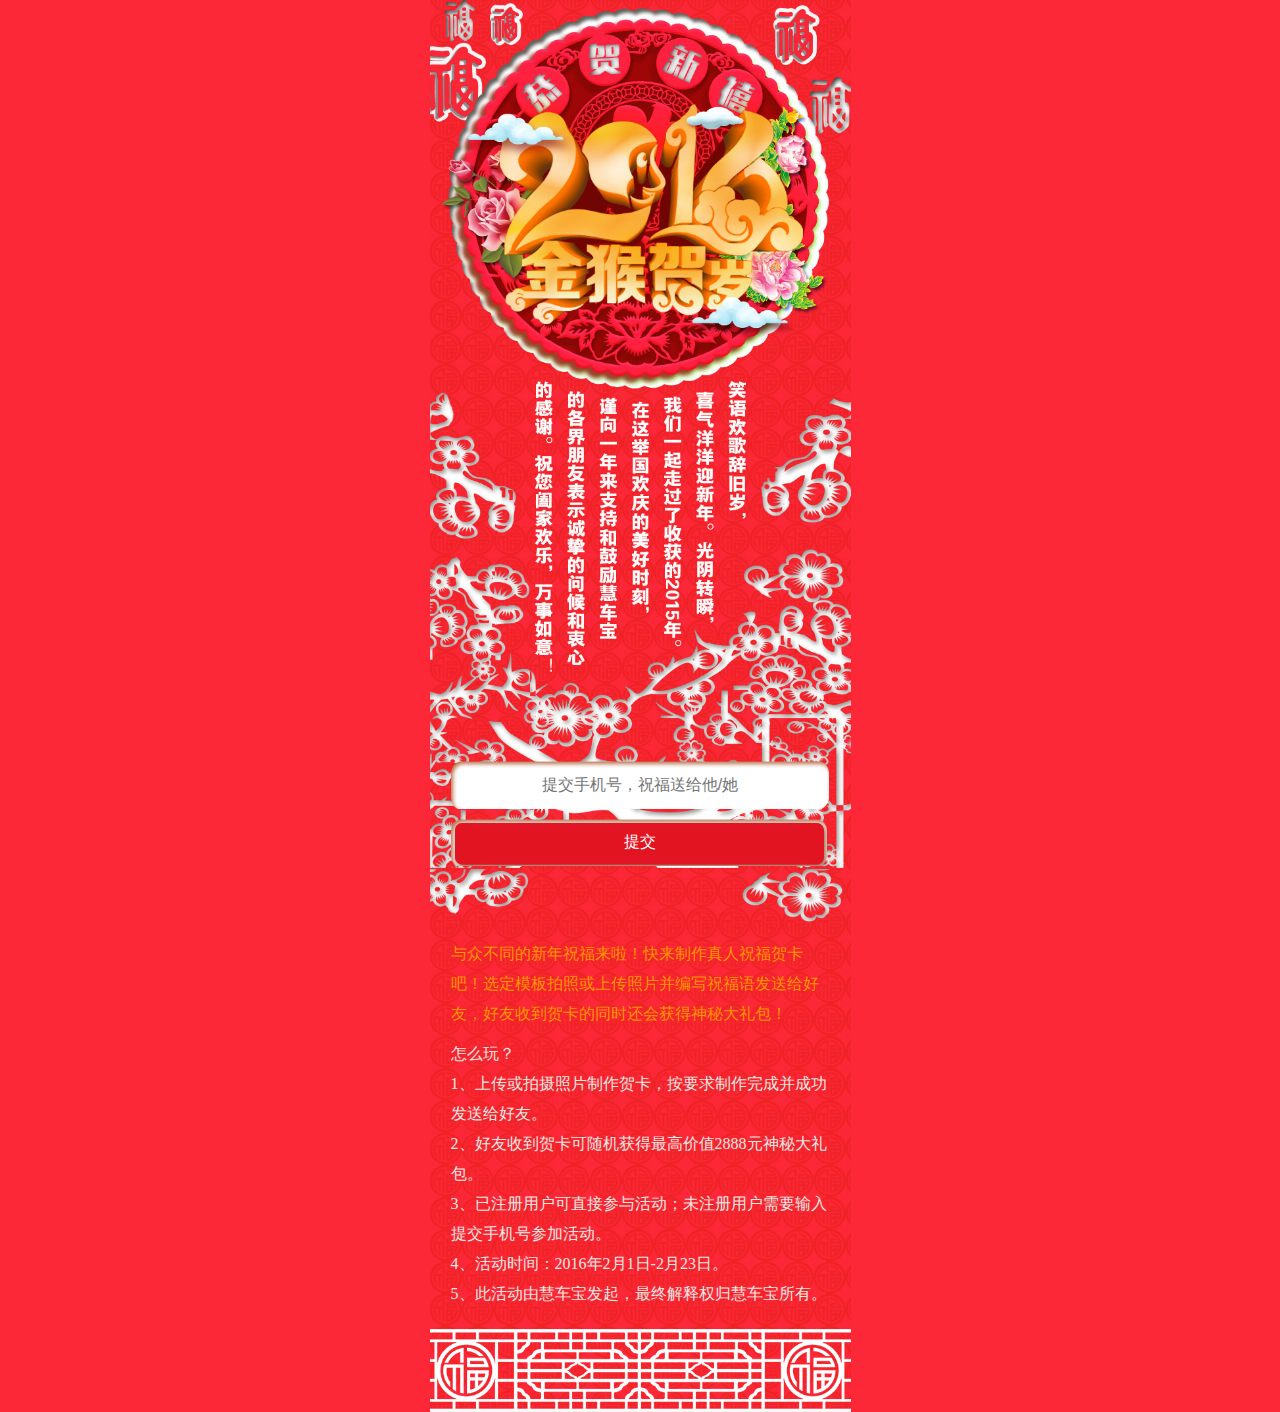
<file: index.html>
<!DOCTYPE html>
<html>
	<head>
		<meta charset="UTF-8">
		<meta name="description" content="">
	    <meta name="HandheldFriendly" content="True">
	    <meta name="MobileOptimized" content="320">
	    <meta name="viewport" content="width=device-width, initial-scale=1, maximum-scale=1.0, user-scalable=no">
	    <meta http-equiv="cleartype" content="on">
	    <meta name="apple-mobile-web-app-capable" content="yes"/>
	    <meta content="telephone=no" name="format-detection" />
	    <meta http-equiv="X-UA-Compatible" content="IE=edge">
		<title>慧车宝</title>
		<link rel="stylesheet" type="text/css" href="css/style.css"/>
	</head>
	<body>
		<div class="indexBg">
			<img src="images/indexBg_01.jpg"/>
			<img src="images/indexBg_02.jpg"/>
			<img src="images/indexBg_03.jpg"/>
			<img src="images/indexBg_04.jpg"/>
			<img src="images/indexBg_05.jpg"/>
			<img src="images/indexBg_06.jpg"/>
			<img src="images/indexBg_07.jpg"/>
			<img src="images/indexBg_08.jpg"/>
			<img src="images/indexBg_09.jpg"/>
			<img src="images/indexBg_10.jpg"/>
			<img src="images/indexBg_11.jpg"/>
		</div>
		<div class="regBg">
			<img src="images/indexBg_12.jpg"/>
			<img src="images/indexBg_13.jpg"/>
			<img src="images/indexBg_14.jpg"/>
			<div class="tel"><input type="tel" name="mobileAccount" id="mobileAccount" placeholder="提交手机号，祝福送给他/她" maxlength="11" onkeyup="this.value=this.value.replace(/\D/g,'')" onafterpaste="this.value=this.value.replace(/\D/g,'')" autocomplete="off" value="" /></div>
			<div class="reg"><a href="javascript:void(0)">提交</a></div>
		</div>
		<div class="shuoMingBg">
			<ul>
				<li class="huang">与众不同的新年祝福来啦！快来制作真人祝福贺卡吧！选定模板拍照或上传照片并编写祝福语发送给好友，好友收到贺卡的同时还会获得神秘大礼包！</li>
				<li class="bai">怎么玩？</li>
				<li class="bai">1、上传或拍摄照片制作贺卡，按要求制作完成并成功发送给好友。</li>
				<li class="bai">2、好友收到贺卡可随机获得最高价值2888元神秘大礼包。</li>
				<li class="bai">3、已注册用户可直接参与活动；未注册用户需要输入提交手机号参加活动。</li>
				<li class="bai">4、活动时间：2016年2月1日-2月23日。</li>
				<li class="bai">5、此活动由慧车宝发起，最终解释权归慧车宝所有。</li>
			</ul>
			<div class="bottom"><img src="images/bottom.png" alt="" /></div>
		</div>
		<div class="mini_bd"></div>
		<script type="text/javascript" src="js/jquery-1.11.3.min.js"></script>
		<script type="text/javascript">
			//提交手机号
			$(".reg a").click(function(){
				// 手机号错误
				var mobilePhone = document.getElementById("mobileAccount").value;
				if(mobilePhone==""  || mobilePhone.length != 11 || !checkPhone(mobilePhone)){
					$(".mini_bd").show();
					$(".mini_bd").html("请输入正确的手机号");
					$(".mini_bd").delay(300);
					$(".mini_bd").fadeOut(700);
				}
				else{
					//手机号正确
					window.location.href = 'choose.html';
				}
			});
			//验证电话号码
			function checkPhone(s) {
				var regu = /^13[0-9]{1}[0-9]{8}$|15[012356789]{1}[0-9]{8}$|18[0123456789]{1}[0-9]{8}$|14[57]{1}[0-9]{8}$|17[0678]{1}[0-9]{8}$/;
				if (regu.test(s)) {return true;}
				else {return false;}
			}
		</script>
	</body>
</html>
</file>
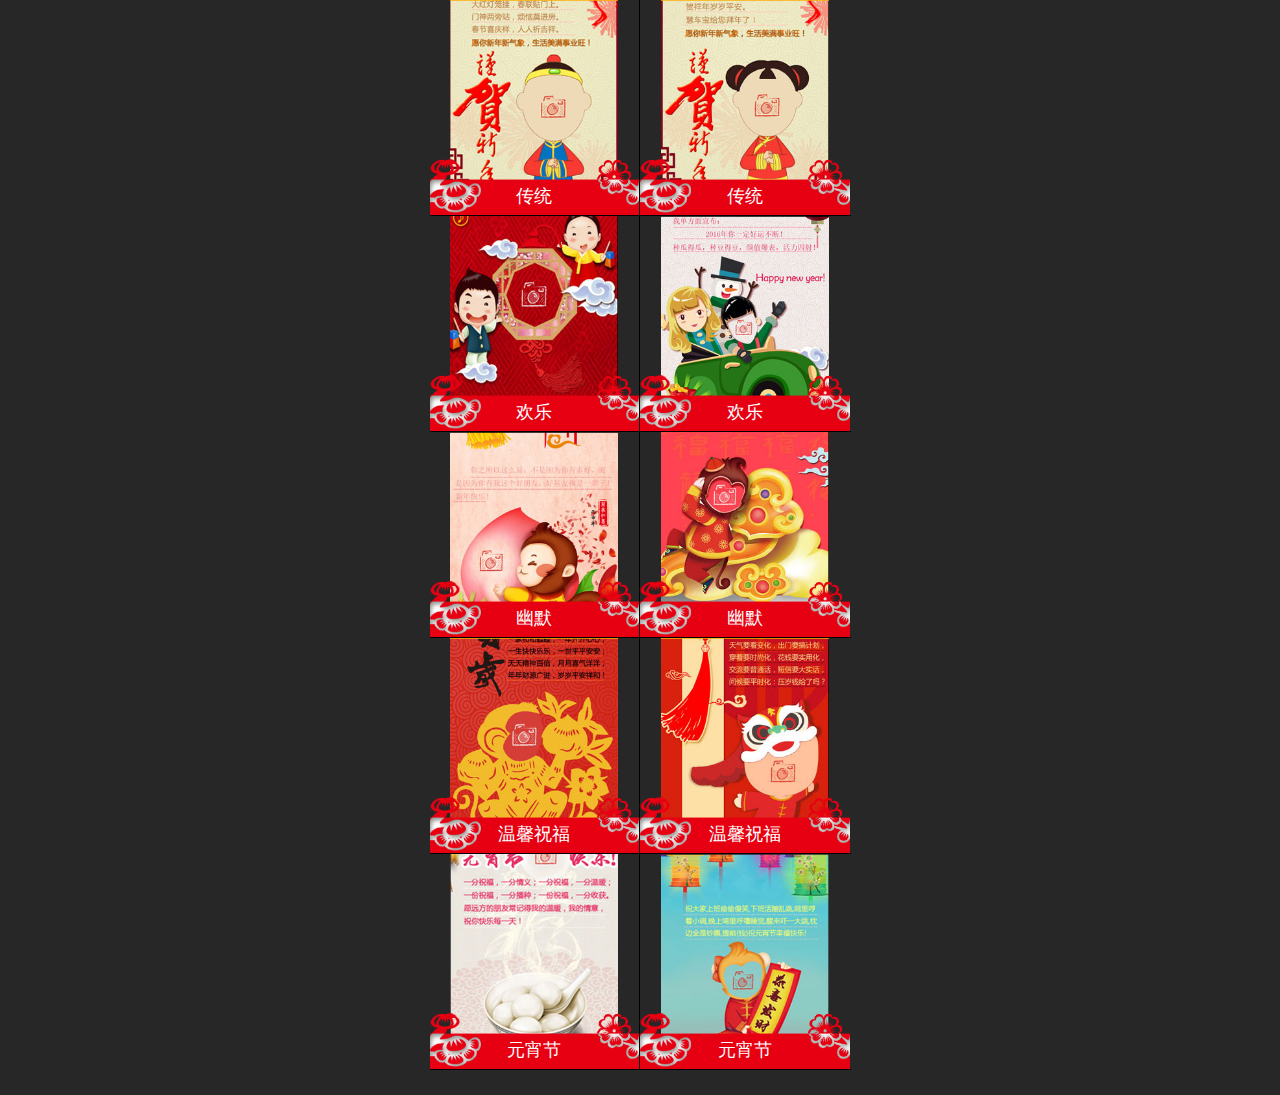
<file: choose.html>
<!DOCTYPE html>
<html>
	<head>
		<meta charset="UTF-8">
		<meta name="description" content="">
	    <meta name="HandheldFriendly" content="True">
	    <meta name="MobileOptimized" content="320">
	    <meta name="viewport" content="width=device-width, initial-scale=1, maximum-scale=1.0, user-scalable=no">
	    <meta http-equiv="cleartype" content="on">
	    <meta name="apple-mobile-web-app-capable" content="yes"/>
	    <meta content="telephone=no" name="format-detection" />
	    <meta http-equiv="X-UA-Compatible" content="IE=edge">
		<title>慧车宝</title>
		<link rel="stylesheet" type="text/css" href="css/choose.css"/>
	</head>
	<body>
		<ul class="choose1 choose">
			<li class="ka kaDan"><a href="kaEight.html"><img src="images/ka_01.jpg" class="kaPian" /><span class="ab">传统</span></a></li>
			<li class="ka"><a href="kaSeven.html"><img src="images/ka_02.jpg" class="kaPian" /><span class="ab">传统</span></a></li>
		</ul>
		<ul class="choose2 choose">
			<li class="ka kaDan"><a href="kaTwo.html"><img src="images/ka_03.jpg" class="kaPian" /><span class="ab">欢乐</span></a></li>
			<li class="ka"><a href="kaFour.html"><img src="images/ka_04.jpg" class="kaPian" /><span class="ab">欢乐</span></a></li>
		</ul>
		<ul class="choose3 choose">
			<li class="ka kaDan"><a href="kaThree.html"><img src="images/ka_05.jpg" class="kaPian" /><span class="ab">幽默</span></a></li>
			<li class="ka"><a href="kaOne.html"><img src="images/ka_06.jpg" class="kaPian" /><span class="ab">幽默</span></a></li>
		</ul>
		<ul class="choose4 choose">
			<li class="ka kaDan"><a href="kaFive.html"><img src="images/ka_07.jpg" class="kaPian" /><span class="ab">温馨祝福</span></a></li>
			<li class="ka"><a href="kaSix.html"><img src="images/ka_08.jpg" class="kaPian" /><span class="ab">温馨祝福</span></a></li>
		</ul>
		<ul class="choose5 choose">
			<li class="ka kaDan"><a href="kaNine.html"><img src="images/ka_09.jpg" class="kaPian" /><span class="ab">元宵节</span></a></li>
			<li class="ka"><a href="kaTen.html"><img src="images/ka_10.jpg" class="kaPian" /><span class="ab">元宵节</span></a></li>
		</ul>
		<div class="mini_bd"></div>
	</body>
</html>
</file>
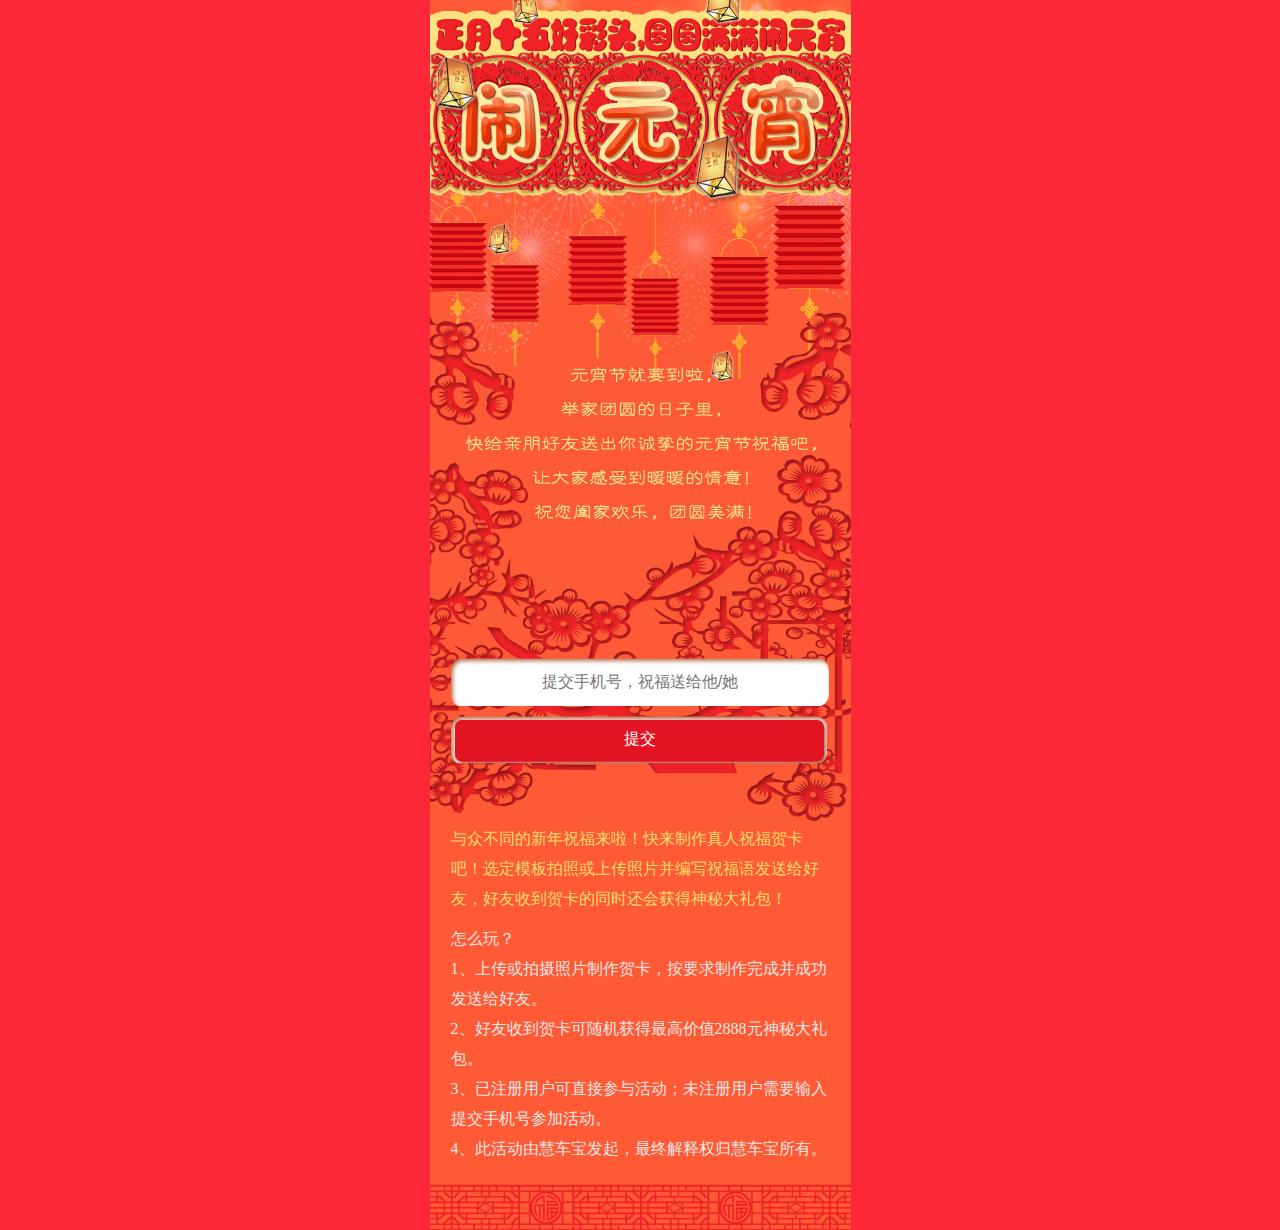
<file: index15.html>
<!DOCTYPE html>
<html>
	<head>
		<meta charset="UTF-8">
		<meta name="description" content="">
	    <meta name="HandheldFriendly" content="True">
	    <meta name="MobileOptimized" content="320">
	    <meta name="viewport" content="width=device-width, initial-scale=1, maximum-scale=1.0, user-scalable=no">
	    <meta http-equiv="cleartype" content="on">
	    <meta name="apple-mobile-web-app-capable" content="yes"/>
	    <meta content="telephone=no" name="format-detection" />
	    <meta http-equiv="X-UA-Compatible" content="IE=edge">
		<title>慧车宝</title>
		<link rel="stylesheet" type="text/css" href="css/style.css"/>
	</head>
	<body>
		<div class="indexBg">
			<img src="images/yuanXiaoBg_01.jpg"/>
			<img src="images/yuanXiaoBg_02.jpg"/>
			<img src="images/yuanXiaoBg_03.jpg"/>
			<img src="images/yuanXiaoBg_04.jpg"/>
			<img src="images/yuanXiaoBg_05.jpg"/>
			<img src="images/yuanXiaoBg_06.jpg"/>
			<img src="images/yuanXiaoBg_07.jpg"/>
			<img src="images/yuanXiaoBg_08.jpg"/>
			<img src="images/yuanXiaoBg_09.jpg"/>
		</div>
		<div class="regBg">
			<img src="images/yuanXiaoBg_10.jpg"/>
			<img src="images/yuanXiaoBg_11.jpg"/>
			<img src="images/yuanXiaoBg_12.jpg"/>
			<div class="tel"><input type="tel" name="mobileAccount" id="mobileAccount" placeholder="提交手机号，祝福送给他/她" maxlength="11" onkeyup="this.value=this.value.replace(/\D/g,'')" onafterpaste="this.value=this.value.replace(/\D/g,'')" autocomplete="off" value="" /></div>
			<div class="reg"><a href="javascript:void(0)">提交</a></div>
		</div>
		<div class="shuoMing15">
			<ul>
				<li class="huang">与众不同的新年祝福来啦！快来制作真人祝福贺卡吧！选定模板拍照或上传照片并编写祝福语发送给好友，好友收到贺卡的同时还会获得神秘大礼包！</li>
				<li class="bai">怎么玩？</li>
				<li class="bai">1、上传或拍摄照片制作贺卡，按要求制作完成并成功发送给好友。</li>
				<li class="bai">2、好友收到贺卡可随机获得最高价值2888元神秘大礼包。</li>
				<li class="bai">3、已注册用户可直接参与活动；未注册用户需要输入提交手机号参加活动。</li>
				<li class="bai">4、此活动由慧车宝发起，最终解释权归慧车宝所有。</li>
			</ul>
			<div class="bottom"><img src="images/yuanXiaoBg_14.jpg" alt="" /></div>
		</div>
		<div class="mini_bd"></div>
		<script type="text/javascript" src="js/jquery-1.11.3.min.js"></script>
		<script type="text/javascript">
			//提交手机号
			$(".reg a").click(function(){
				// 手机号错误
				var mobilePhone = document.getElementById("mobileAccount").value;
				if(mobilePhone==""  || mobilePhone.length != 11 || !checkPhone(mobilePhone)){
					$(".mini_bd").show();
					$(".mini_bd").html("请输入正确的手机号");
					$(".mini_bd").delay(300);
					$(".mini_bd").fadeOut(700);
				}
				else{
					//手机号正确
					window.location.href = 'choose.html';
				}
			});
			//验证电话号码
			function checkPhone(s) {
				var regu = /^13[0-9]{1}[0-9]{8}$|15[012356789]{1}[0-9]{8}$|18[0123456789]{1}[0-9]{8}$|14[57]{1}[0-9]{8}$|17[0678]{1}[0-9]{8}$/;
				if (regu.test(s)) {return true;}
				else {return false;}
			}
		</script>
	</body>
</html>
</file>
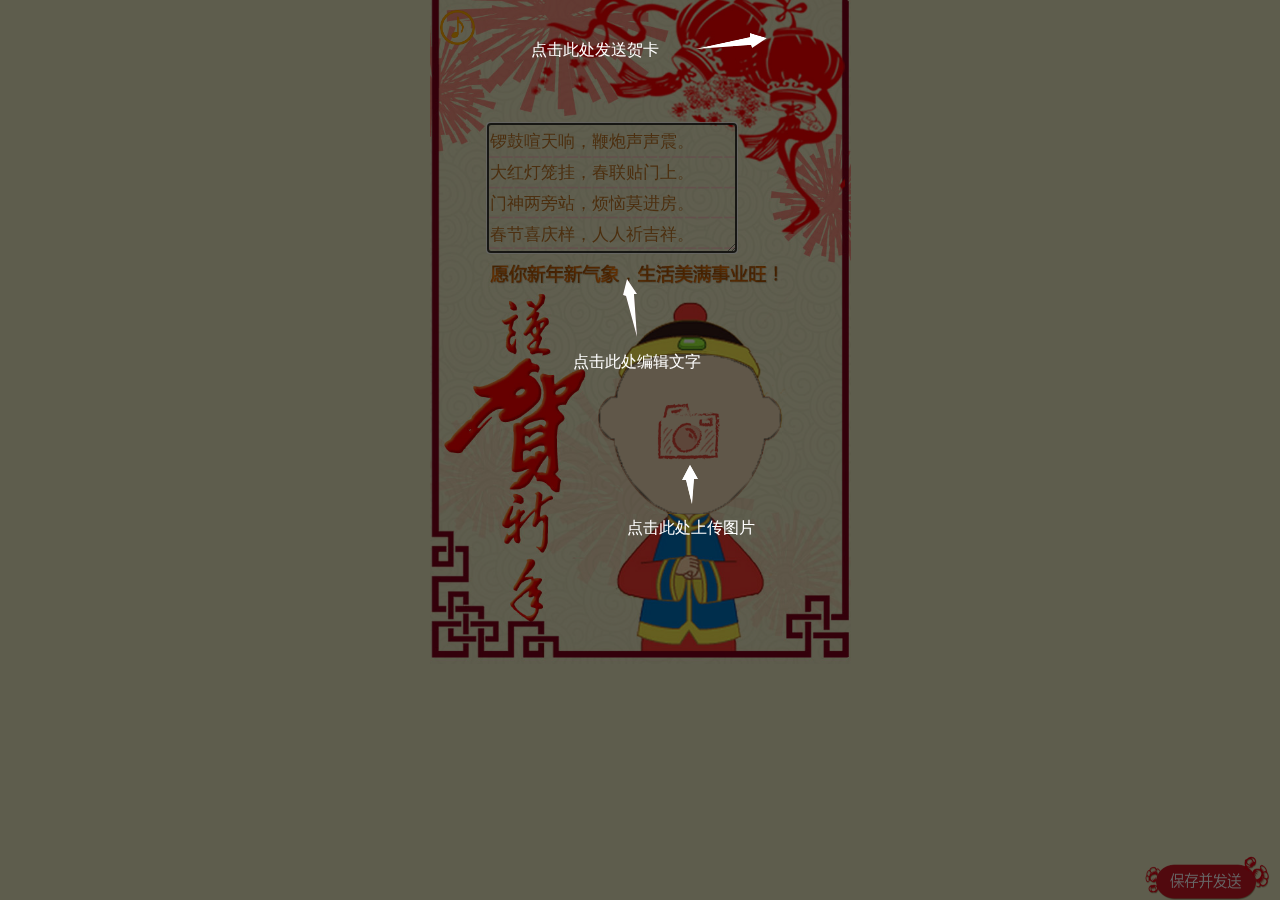
<file: kaEight.html>
<!DOCTYPE html>
<html>
	<head>
		<meta charset="UTF-8">
		<meta name="description" content="">
	    <meta name="HandheldFriendly" content="True">
	    <meta name="MobileOptimized" content="320">
	    <meta name="viewport" content="width=device-width, initial-scale=1, maximum-scale=1.0, user-scalable=no">
	    <meta http-equiv="cleartype" content="on">
	    <meta name="apple-mobile-web-app-capable" content="yes"/>
	    <meta content="telephone=no" name="format-detection" />
	    <meta http-equiv="X-UA-Compatible" content="IE=edge">
		<title>慧车宝</title>
		<link rel="stylesheet" type="text/css" href="css/choose.css"/>
	</head>
	<body style="background: #ebe8c1;">
		<div class="top">
			<img src="images/heka8_01.jpg"/>
			<img src="images/heka8_02.jpg"/>
		</div>
		<div class="wenZi">
			<img src="images/heka8_03.jpg"/>
			<img src="images/heka8_04.jpg"/>
			<img src="images/heka8_05.jpg"/>

			<textarea name="kt8" rows="4" maxlength="52" class="kt8 songti" autofocus="ture">锣鼓喧天响，鞭炮声声震。
大红灯笼挂，春联贴门上。
门神两旁站，烦恼莫进房。
春节喜庆样，人人祈吉祥。</textarea>
		</div>
		<div class="photoP">
			<img src="images/heka8_06.jpg"/>
			<img src="images/heka8_07.jpg"/>
			<div class="ab board8 zhaoPian"><img src="images/board8.png" alt="" /></div>
			<div class="tiao8 ab"></div>
		</div>
		<div class="bottom">
			<img src="images/heka8_08.jpg"/>
			<img src="images/heka8_09.jpg"/>
		</div>
		<div class="music animated infinite roate" onClick="music()"></div>
		<audio preload id="music" autoplay="autoplay">
		    <source src="media/gongXi.mp3" type="audio/mpeg">
			<!-- Your browser does not support the audio tag. -->
		</audio>
		<div class="ok"></div>
		<div class="mini_bd"></div>
		<div class="board"></div>
		<div class="tipFirst" style="position: absolute;top: 6%;left: 24%;color: #fff;z-index: 55;">点击此处发送贺卡</div>
		<div class="tipFirst" style="position: absolute;top: 53%;left: 34%;color: #fff;z-index: 55;">点击此处编辑文字</div>
		<div class="tipFirst" style="position: absolute;top: 78%;left: 47%;color: #fff;z-index: 55;">点击此处上传图片</div>
		<img src="images/a51.png" alt="" class="tipFirst" style="position: absolute;top: 5%;left: 63%;color: #fff;z-index: 55;" />
		<img src="images/a52.png" alt="" class="tipFirst" style="position: absolute;top: 42%;left: 46%;color: #fff;z-index: 55;" />
		<img src="images/a53.png" alt="" class="tipFirst" style="position: absolute;top: 70%;left: 60%;color: #fff;z-index: 55;" />
		<div class="tan">
			<img src="images/tan.png" alt="" />
			<input type="button" value="立刻送出祝福" class="send" />
			<input type="button" value="我再想想。。。" class="esc" />
		</div>
		<script type="text/javascript" src="js/jquery-1.11.3.min.js"></script>
		<script type="text/javascript" src="js/music.js"></script>
		<script type="text/javascript">
			//取屏宽
			var w = document.documentElement.clientWidth || document.body.clientWidth;
			//上传图片或拍照
			$(".tiao8").click(function(){
				window.location.href = 'main.html';
			})
			//文字编辑失焦
			$(".kt8").blur(function(){
				$(this).css({"background":"none","opacity":"1"});
			})
			//文字编辑聚焦
			$(".kt8").focus(function(){
				if(w==320){
					$(this).css({"background":"url(images/line8.png) 0 25px no-repeat","background-size":"100%","opacity":"0.8"});
				}
				else{
					$(this).css({"background":"url(images/line8.png) 0 32px no-repeat","background-size":"100%","opacity":"0.8"});
				}
			})
			//完成
			$(".ok").click(function(){
				$(".tan,.board").show();
			})
			//发送贺卡
			$(".send").click(function(){
				//跳完结果页
			})
			//退出
			$(".esc,.board").click(function(){
				$(".tan,.board").hide();
			})
		</script>
	</body>
</html>
</file>
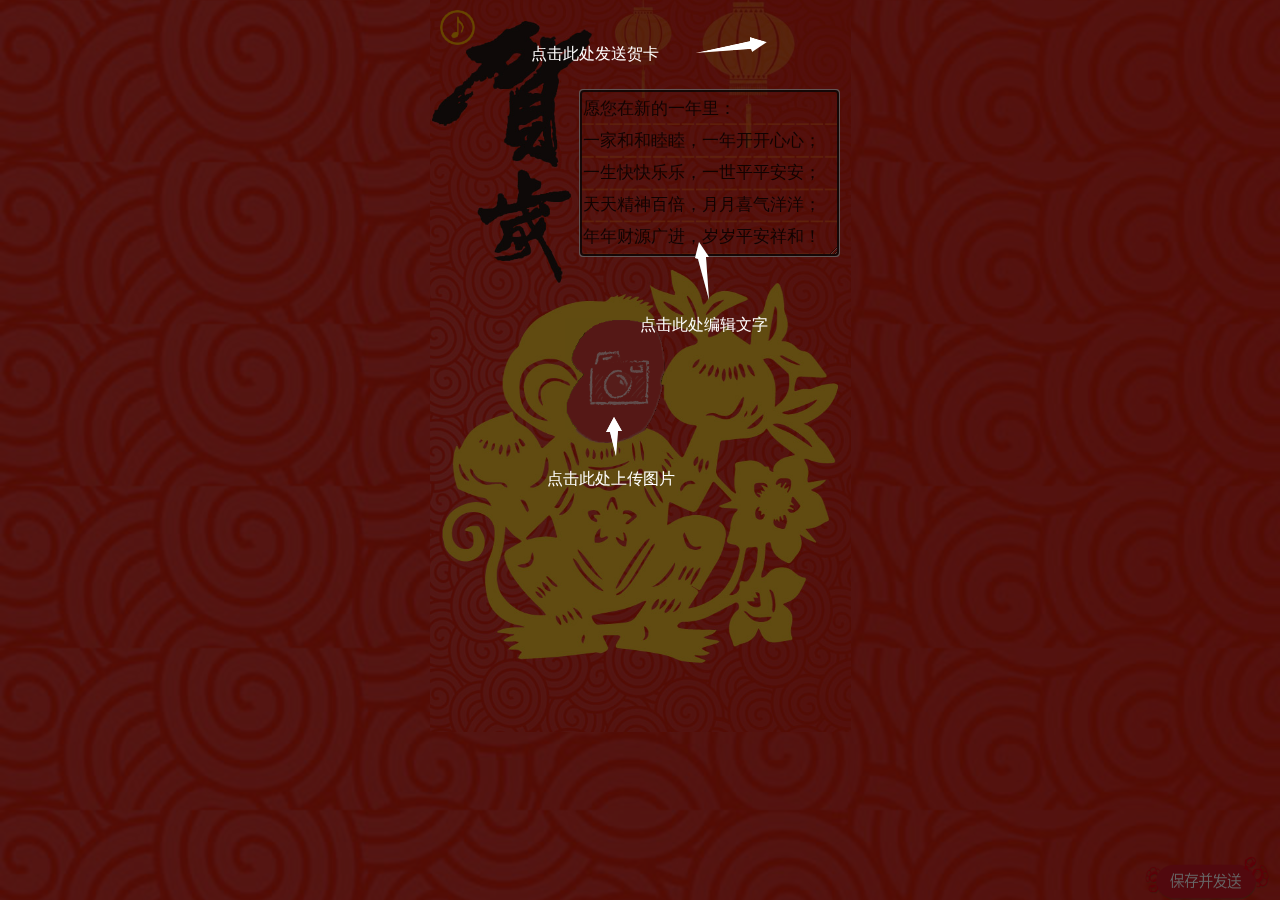
<file: kaFive.html>
<!DOCTYPE html>
<html>
	<head>
		<meta charset="UTF-8">
		<meta name="description" content="">
	    <meta name="HandheldFriendly" content="True">
	    <meta name="MobileOptimized" content="320">
	    <meta name="viewport" content="width=device-width, initial-scale=1, maximum-scale=1.0, user-scalable=no">
	    <meta http-equiv="cleartype" content="on">
	    <meta name="apple-mobile-web-app-capable" content="yes"/>
	    <meta content="telephone=no" name="format-detection" />
	    <meta http-equiv="X-UA-Compatible" content="IE=edge">
		<title>慧车宝</title>
		<link rel="stylesheet" type="text/css" href="css/choose.css"/>
	</head>
	<body style="background: url(images/heka5_13.jpg) repeat-y;background-size: 100%;">
		<div class="top">
			<img src="images/heka5_01.jpg"/>
			<img src="images/heka5_02.jpg"/>
			
		</div>
		<div class="wenZi">
			<img src="images/heka5_03.jpg"/>
			<img src="images/heka5_04.jpg"/>
			<img src="images/heka5_05.jpg"/>
			<img src="images/heka5_06.jpg"/>
			
			<textarea name="kt5" rows="5" maxlength="70" class="kt5 songti" autofocus="ture">愿您在新的一年里：
一家和和睦睦，一年开开心心；
一生快快乐乐，一世平平安安；
天天精神百倍，月月喜气洋洋；
年年财源广进，岁岁平安祥和！</textarea>
		</div>
		<div class="photoP">
			<img src="images/heka5_07.jpg"/>
			<img src="images/heka5_08.jpg"/>
			<div class="ab board5 zhaoPian"><img src="images/board5.png" alt="" /></div>
			<div class="tiao5 ab"></div>
		</div>
		<div class="bottom">
			<img src="images/heka5_09.jpg"/>
			<img src="images/heka5_10.jpg"/>
			<img src="images/heka5_11.jpg"/>
			<img src="images/heka5_12.jpg"/>
			<img src="images/heka5_13.jpg"/>
		</div>
		<div class="music animated infinite roate" onClick="music()"></div>
		<audio preload id="music" autoplay="autoplay">
		    <source src="media/gongXi.mp3" type="audio/mpeg">
			<!-- Your browser does not support the audio tag. -->
		</audio>
		<div class="ok"></div>
		<div class="mini_bd"></div>
		<div class="board"></div>
		<div class="tipFirst" style="position: absolute;top: 6%;left: 24%;color: #fff;z-index: 55;">点击此处发送贺卡</div>
		<div class="tipFirst" style="position: absolute;top: 43%;left: 50%;color: #fff;z-index: 55;">点击此处编辑文字</div>
		<div class="tipFirst" style="position: absolute;top: 64%;left: 28%;color: #fff;z-index: 55;">点击此处上传图片</div>
		<img src="images/a51.png" alt="" class="tipFirst" style="position: absolute;top: 5%;left: 63%;color: #fff;z-index: 55;" />
		<img src="images/a52.png" alt="" class="tipFirst" style="position: absolute;top: 33%;left: 63%;color: #fff;z-index: 55;" />
		<img src="images/a53.png" alt="" class="tipFirst" style="position: absolute;top: 57%;left: 42%;color: #fff;z-index: 55;" />
		<div class="tan">
			<img src="images/tan.png" alt="" />
			<input type="button" value="立刻送出祝福" class="send" />
			<input type="button" value="我再想想。。。" class="esc" />
		</div>
		<script type="text/javascript" src="js/jquery-1.11.3.min.js"></script>
		<script type="text/javascript" src="js/music.js"></script>
		<script type="text/javascript">
			//取屏宽
			var w = document.documentElement.clientWidth || document.body.clientWidth;
			//上传图片或拍照
			$(".tiao5").click(function(){
				window.location.href = 'main.html';
			})
			//文字编辑失焦
			$(".kt5").blur(function(){
				$(this).css({"background":"none","opacity":"1"});
			})
			//文字编辑聚焦
			$(".kt5").focus(function(){
				if(w==320){
					$(this).css({"background":"url(images/line5.png) 0 25px no-repeat","background-size":"100%","opacity":"0.8"});
				}
				else{
					$(this).css({"background":"url(images/line5.png) 0 32px no-repeat","background-size":"100%","opacity":"0.8"});
				}
			})
			//完成
			$(".ok").click(function(){
				$(".tan,.board").show();
			})
			//发送贺卡
			$(".send").click(function(){
				//跳完结果页
			})
			//退出
			$(".esc,.board").click(function(){
				$(".tan,.board").hide();
			})
			 
		</script>
	</body>
</html>
</file>
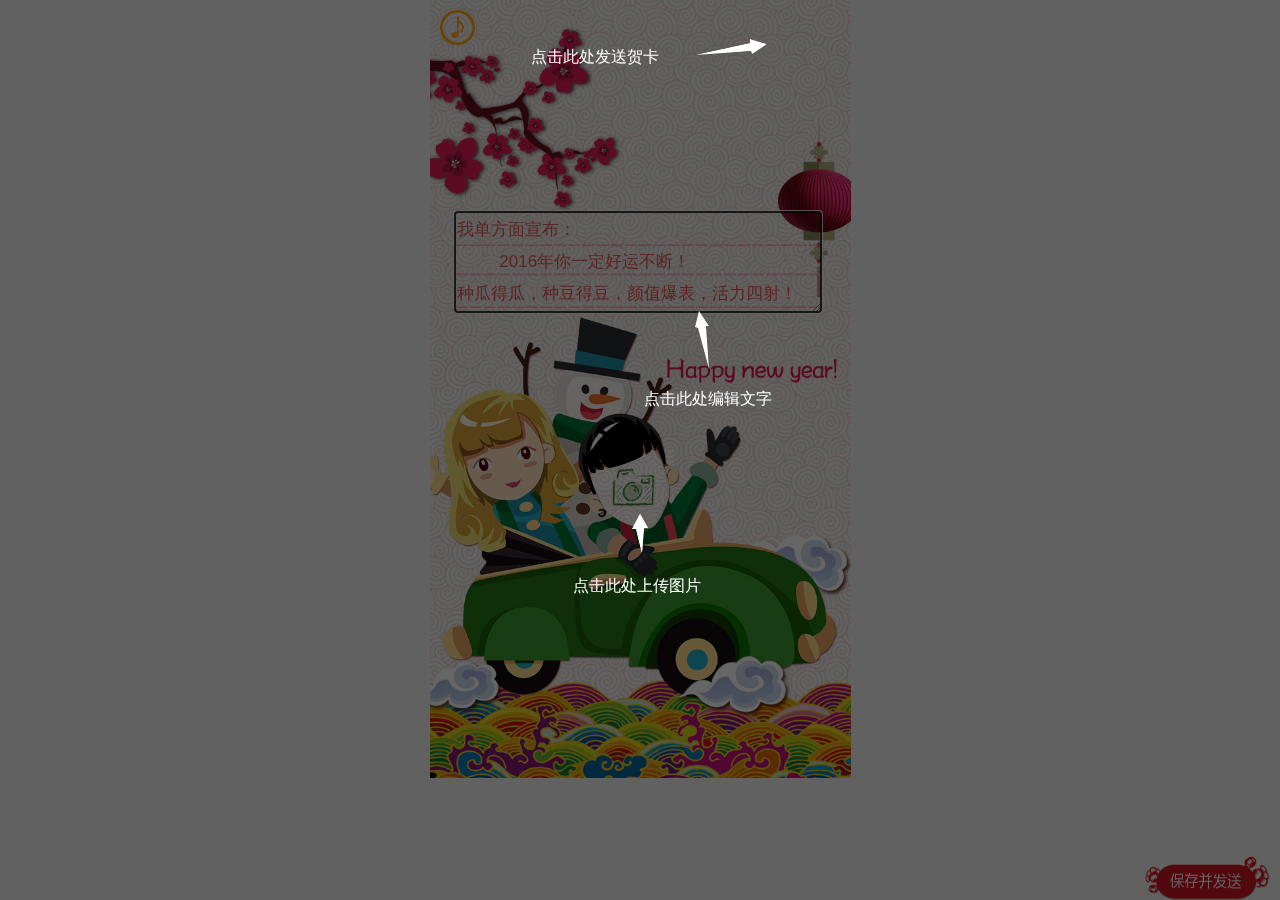
<file: kaFour.html>
<!DOCTYPE html>
<html>
	<head>
		<meta charset="UTF-8">
		<meta name="description" content="">
	    <meta name="HandheldFriendly" content="True">
	    <meta name="MobileOptimized" content="320">
	    <meta name="viewport" content="width=device-width, initial-scale=1, maximum-scale=1.0, user-scalable=no">
	    <meta http-equiv="cleartype" content="on">
	    <meta name="apple-mobile-web-app-capable" content="yes"/>
	    <meta content="telephone=no" name="format-detection" />
	    <meta http-equiv="X-UA-Compatible" content="IE=edge">
		<title>慧车宝</title>
		<link rel="stylesheet" type="text/css" href="css/choose.css"/>
	</head>
	<body style="background: #f2f2f2;">
		<div class="top">
			<img src="images/heka4_01.jpg"/>
			<img src="images/heka4_02.jpg"/>
			<img src="images/heka4_03.jpg"/>
			<img src="images/heka4_04.jpg"/>
		</div>
		<div class="wenZi">
			<img src="images/heka4_05.jpg"/>
			<img src="images/heka4_06.jpg"/>
			<img src="images/heka4_07.jpg"/>
			<img src="images/heka4_08.jpg"/>
			<textarea name="kt4" rows="3" maxlength="53" class="kt4 songti" autofocus="ture">我单方面宣布：
         2016年你一定好运不断！
种瓜得瓜，种豆得豆，颜值爆表，活力四射！</textarea>
		</div>
		<div class="photoP">
			<img src="images/heka4_09.jpg"/>
			<img src="images/heka4_10.jpg"/>
			<div class="ab board4 zhaoPian"><img src="images/board4.png" alt="" /></div>
			<div class="tiao4 ab"></div>
		</div>
		<div class="bottom">
			<img src="images/heka4_11.jpg"/>
			<img src="images/heka4_12.jpg"/>
			<img src="images/heka4_13.jpg"/>
			<img src="images/heka4_14.jpg"/>
		</div>
		<div class="music animated infinite roate" onClick="music()"></div>
		<audio preload id="music" autoplay="autoplay">
		    <source src="media/gongXi.mp3" type="audio/mpeg">
			<!-- Your browser does not support the audio tag. -->
		</audio>
		<div class="ok"></div>
		<div class="mini_bd"></div>
		<div class="board"></div>
		<div class="tipFirst" style="position: absolute;top: 6%;left: 24%;color: #fff;z-index: 55;">点击此处发送贺卡</div>
		<div class="tipFirst" style="position: absolute;top: 50%;left: 51%;color: #fff;z-index: 55;">点击此处编辑文字</div>
		<div class="tipFirst" style="position: absolute;top: 74%;left: 34%;color: #fff;z-index: 55;">点击此处上传图片</div>
		<img src="images/a51.png" alt="" class="tipFirst" style="position: absolute;top: 5%;left: 63%;color: #fff;z-index: 55;" />
		<img src="images/a52.png" alt="" class="tipFirst" style="position: absolute;top: 40%;left: 63%;color: #fff;z-index: 55;" />
		<img src="images/a53.png" alt="" class="tipFirst" style="position: absolute;top: 66%;left: 48%;color: #fff;z-index: 55;" />
		<div class="tan">
			<img src="images/tan.png" alt="" />
			<input type="button" value="立刻送出祝福" class="send" />
			<input type="button" value="我再想想。。。" class="esc" />
		</div>
		<script type="text/javascript" src="js/jquery-1.11.3.min.js"></script>
		<script type="text/javascript" src="js/music.js"></script>
		<script type="text/javascript">
			//取屏宽
			var w = document.documentElement.clientWidth || document.body.clientWidth;
			//上传图片或拍照
			$(".tiao4").click(function(){
				window.location.href = 'main.html';
			})
			//文字编辑失焦
			$(".kt4").blur(function(){
				$(this).css({"background":"none","opacity":"1"});
			})
			//文字编辑聚焦
			$(".kt4").focus(function(){
				if(w==320){
					$(this).css({"background":"url(images/line4.png) 0 25px no-repeat","background-size":"100%","opacity":"0.8"});
				}
				else{
					$(this).css({"background":"url(images/line4.png) 0 32px no-repeat","background-size":"100%","opacity":"0.8"});
				}
			})
			//完成
			$(".ok").click(function(){
				$(".tan,.board").show();
			})
			//发送贺卡
			$(".send").click(function(){
				//跳完结果页
			})
			//退出
			$(".esc,.board").click(function(){
				$(".tan,.board").hide();
			})
		</script>
	</body>
</html>
</file>
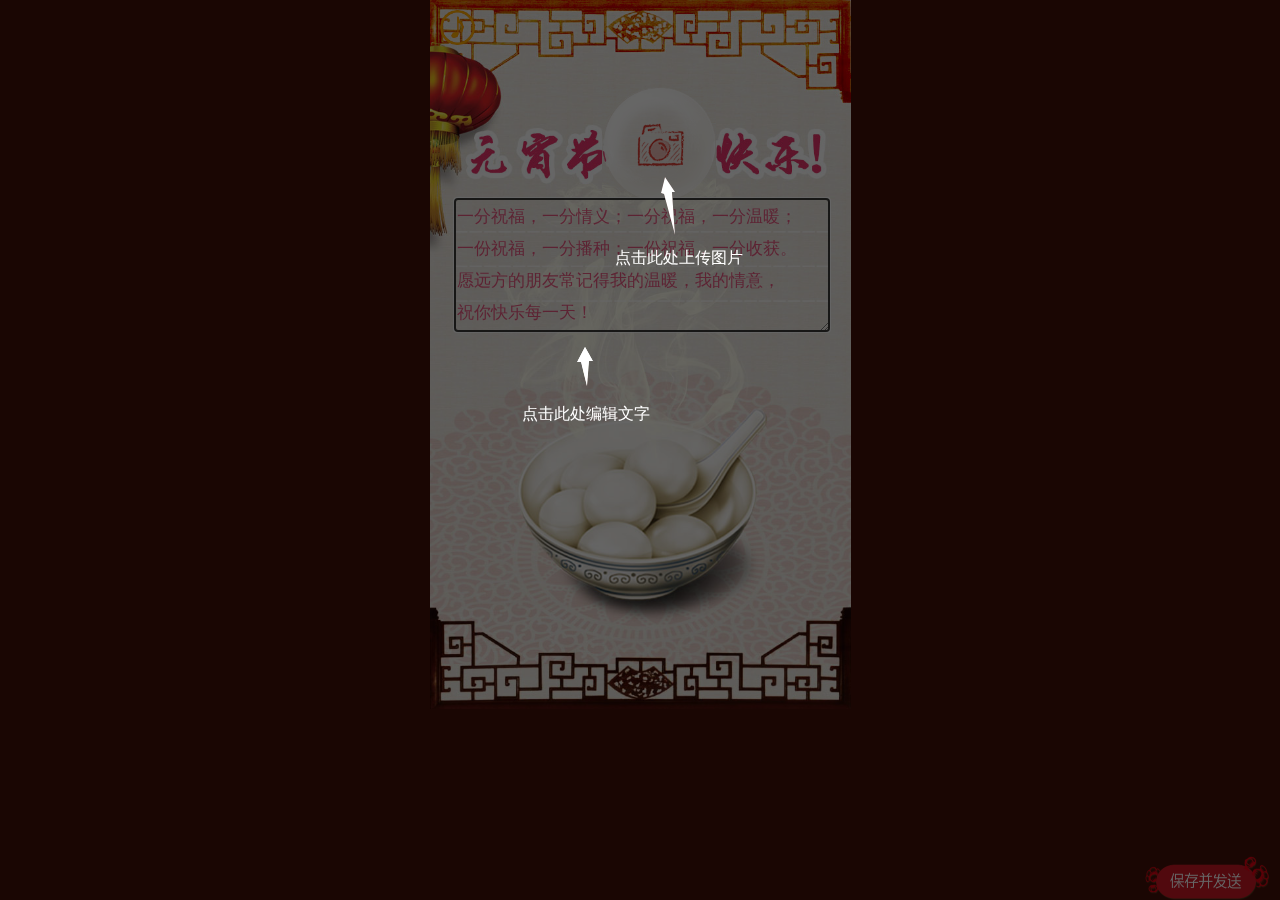
<file: kaNine.html>
<!DOCTYPE html>
<html>
	<head>
		<meta charset="UTF-8">
		<meta name="description" content="">
	    <meta name="HandheldFriendly" content="True">
	    <meta name="MobileOptimized" content="320">
	    <meta name="viewport" content="width=device-width, initial-scale=1, maximum-scale=1.0, user-scalable=no">
	    <meta http-equiv="cleartype" content="on">
	    <meta name="apple-mobile-web-app-capable" content="yes"/>
	    <meta content="telephone=no" name="format-detection" />
	    <meta http-equiv="X-UA-Compatible" content="IE=edge">
		<title>慧车宝</title>
		<link rel="stylesheet" type="text/css" href="css/choose.css"/>
	</head>
	<body style="background: #431109;">
		<div class="top">
			<img src="images/heka9_01.jpg"/>
			<img src="images/heka9_02.jpg"/>
		</div>
		<div class="photoP">
			<img src="images/heka9_03.jpg"/>
			<img src="images/heka9_04.jpg"/>
			<div class="ab board9 zhaoPian"><img src="images/board9.png" alt="" /></div>
			<div class="tiao9 ab"></div>
		</div>
		<div class="wenZi">
			<img src="images/heka9_05.jpg"/>
			<img src="images/heka9_06.jpg"/>
			<img src="images/heka9_07.jpg"/>
			<textarea name="kt9" rows="4" maxlength="73" class="kt9 songti" autofocus="ture">一分祝福，一分情义；一分祝福，一分温暖；
一份祝福，一分播种；一份祝福，一分收获。
愿远方的朋友常记得我的温暖，我的情意，
祝你快乐每一天！</textarea>
			<div class="kt9S" style="position: absolute;top: 0px;width: 88%;left: 6%;z-index: 2;height: 200px;display: none;"></div>
		</div>
		<div class="bottom">
			<img src="images/heka9_08.jpg"/>
			<img src="images/heka9_09.jpg"/>
			<img src="images/heka9_10.jpg"/>
			<img src="images/heka9_11.jpg"/>
			<img src="images/heka9_12.jpg"/>
		</div>
		<div class="music animated infinite roate" onClick="music()"></div>
		<audio preload id="music" autoplay="autoplay">
		    <source src="media/gongXi.mp3" type="audio/mpeg">
			<!-- Your browser does not support the audio tag. -->
		</audio>
		<div class="ok"></div>
		<div class="mini_bd"></div>
		<div class="board"></div>
		<div class="tipFirst" style="position: absolute;top: 35%;left: 44%;color: #fff;z-index: 55;">点击此处上传图片</div>
		<div class="tipFirst" style="position: absolute;top: 57%;left: 22%;color: #fff;z-index: 55;">点击此处编辑文字</div>
		<img src="images/a52.png" alt="" class="tipFirst" style="position: absolute;top: 25%;left: 55%;color: #fff;z-index: 55;" />
		<img src="images/a53.png" alt="" class="tipFirst" style="position: absolute;top: 49%;left: 35%;color: #fff;z-index: 55;" />
		<div class="tan">
			<img src="images/tan.png" alt="" />
			<input type="button" value="立刻送出祝福" class="send" />
			<input type="button" value="我再想想。。。" class="esc" />
		</div>
		<script type="text/javascript" src="js/jquery-1.11.3.min.js"></script>
		<script type="text/javascript" src="js/music.js"></script>
		<script type="text/javascript">
			//取屏宽
			var w = document.documentElement.clientWidth || document.body.clientWidth;
			//上传图片或拍照
			$(".tiao9").click(function(){
				window.location.href = 'main.html';
			})
			//文字编辑失焦
			$(".kt9").blur(function(){
				$(this).css({"background":"none","opacity":"1"});
			})
			//文字编辑聚焦
			$(".kt9").focus(function(){
				if(w==320){
					$(this).css({"background":"url(images/line9.png) 0 22px no-repeat","background-size":"100%","opacity":"0.8"});
				}
				else{
					$(this).css({"background":"url(images/line9.png) 0 27px no-repeat","background-size":"100%","opacity":"0.8"});
				}
			})
			//完成
			$(".ok").click(function(){
				$(".tan,.board").show();
			})
			//发送贺卡
			$(".send").click(function(){
				//跳完结果页
			})
			//退出
			$(".esc,.board").click(function(){
				$(".tan,.board").hide();
			})
		</script>
	</body>
</html>
</file>
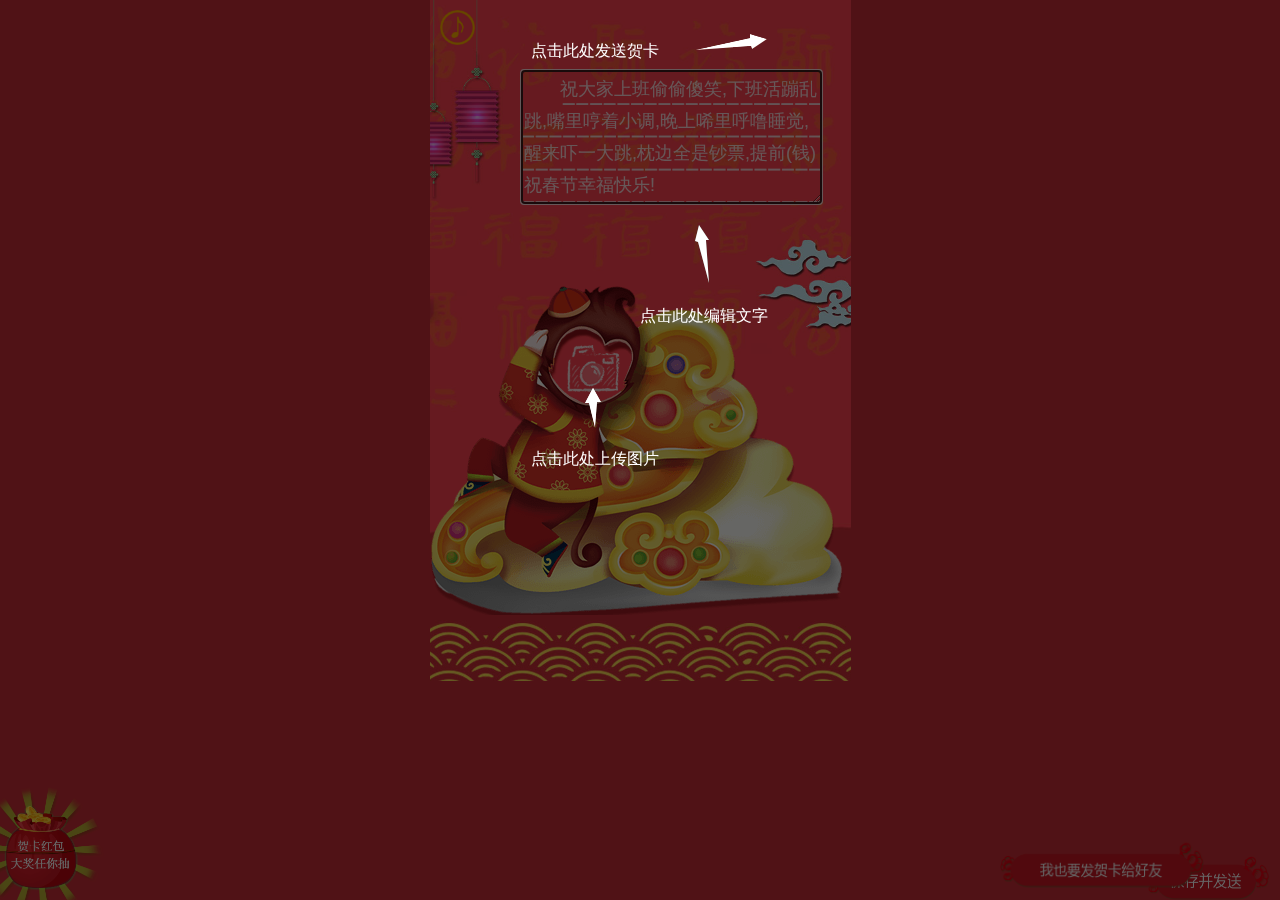
<file: kaOne.html>
<!DOCTYPE html>
<html>
	<head>
		<meta charset="UTF-8">
		<meta name="description" content="">
	    <meta name="HandheldFriendly" content="True">
	    <meta name="MobileOptimized" content="320">
	    <meta name="viewport" content="width=device-width, initial-scale=1, maximum-scale=1.0, user-scalable=no">
	    <meta http-equiv="cleartype" content="on">
	    <meta name="apple-mobile-web-app-capable" content="yes"/>
	    <meta content="telephone=no" name="format-detection" />
	    <meta http-equiv="X-UA-Compatible" content="IE=edge">
		<title>慧车宝</title>
		<link rel="stylesheet" type="text/css" href="css/choose.css"/>
	</head>
	<body style="background: #C92F37;">
		<div class="top">
			<!--<img src="images/heka1_00.jpg"/>-->
			<img src="images/heka1_01.jpg"/>
			<img src="images/heka1_02.jpg"/>
			<img src="images/heka1_03.jpg"/>
			<img src="images/heka1_04.jpg"/>
			<textarea name="kt1" rows="4" maxlength="54" class="kt1 songti" autofocus="ture">祝大家上班偷偷傻笑,下班活蹦乱跳,嘴里哼着小调,晚上唏里呼噜睡觉,醒来吓一大跳,枕边全是钞票,提前(钱)祝春节幸福快乐!</textarea>
			<div class="kt1S" style="position: absolute;top: 25%;width: 70%;left: 22%;z-index: 2;height: 200px;display: none;"></div>
		</div>
		<div class="main">
			<img src="images/heka1_05.jpg"/>
			<img src="images/heka1_06.jpg"/>
			<div class="board1 ab zhaoPian"><img src="images/board1.png"/></div>
			<div class="monkey ab"><img src="images/monkey.png"/></div>
			<div class="board1op ab op"><img src="images/board1.png"/></div>
		</div>
		<div class="bottom">
			<img src="images/heka1_09.jpg"/>
		</div>
		<div class="music animated infinite roate" onClick="music()"></div>
		<audio preload id="music" autoplay="autoplay">
		    <source src="media/gongXi.mp3" type="audio/mpeg">
			<!-- Your browser does not support the audio tag. -->
		</audio>

		<div class="ok"></div>
		<div class="mini_bd"></div>
		<div class="board"></div>
		<div class="tipFirst" style="position: absolute;top: 6%;left: 24%;color: #fff;z-index: 55;">点击此处发送贺卡</div>
		<div class="tipFirst" style="position: absolute;top: 45%;left: 50%;color: #fff;z-index: 55;">点击此处编辑文字</div>
		<div class="tipFirst" style="position: absolute;top: 66%;left: 24%;color: #fff;z-index: 55;">点击此处上传图片</div>
		<img src="images/a51.png" alt="" class="tipFirst" style="position: absolute;top: 5%;left: 63%;color: #fff;z-index: 55;" />
		<img src="images/a52.png" alt="" class="tipFirst" style="position: absolute;top: 33%;left: 63%;color: #fff;z-index: 55;" />
		<img src="images/a53.png" alt="" class="tipFirst" style="position: absolute;top: 57%;left: 37%;color: #fff;z-index: 55;" />
		<div class="tan">
			<img src="images/tan.png" alt="" />
			<input type="button" value="立刻送出祝福" class="send" />
			<input type="button" value="我再想想。。。" class="esc" />
		</div>
		<!--红包-->
		<div class="hongBao"><img src="images/hongBao.png" /></div>
		<div class="yeFa"><img src="images/yeFa.png" /></div>
		<div class="gang">
			<img src="images/daJiangBg.png" class="gangBg" />
			<div class="neiRong">
				<p class="wen1">恭喜您</p>
				<p class="wen2">获得价值<span>2888</span>元的神秘大奖</p>
				<div class="fu"><img src="images/fu.png" alt="" /></div>
				<div class="tel"><input type="tel" name="mobileAccount" id="mobileAccount" placeholder="您尊贵的手机号" maxlength="11" onkeyup="this.value=this.value.replace(/\D/g,'')" onafterpaste="this.value=this.value.replace(/\D/g,'')" autocomplete="off" value="" /></div>
				<div class="reg"><a href="javascript:void(0)">点击领取</a></div>
			</div>
		</div>
		<!--红包结束-->
		
		<script type="text/javascript" src="js/jquery-1.11.3.min.js"></script>
		<script type="text/javascript" src="js/music.js"></script>
		<script type="text/javascript">
			//取屏宽
			var w = document.documentElement.clientWidth || document.body.clientWidth;
			//上传图片或拍照
			$(".board1op").click(function(){
				window.location.href = 'main.html';
			})
			//文字编辑失焦
			$(".kt1").blur(function(){
				$(this).css({"background":"none","opacity":"1"});
			})
			//文字编辑聚焦
			$(".kt1").focus(function(){
				if(w==320){
					$(this).css({"background":"url(images/line1.png) 0 25px no-repeat","background-size":"100%","opacity":"0.8"});
				}
				else{
					$(this).css({"background":"url(images/line1.png) 0 32px no-repeat","background-size":"100%","opacity":"0.8"});
				}
			})
			//完成
			$(".ok").click(function(){
				$(".tan,.board").show();
			})
			//发送贺卡
			$(".send").click(function(){
				//跳完结果页
			})
			//退出
			$(".esc,.board").click(function(){
				$(".tan,.board").hide();
			})
			//-------------------------------------------------------红包开始
			//红包港澳游
//			$(".hongBao,.yeFa").hide();//初始需隐藏
			$(".hongBao,.yeFa").show();
			$(".hongBao").click(function(){
				$(".gang,.board").show();
			})
			$(".board").click(function(){
				$(".gang").hide();
			})
			//点击"我也要发"时跳转首页
			$(".yeFa").click(function(){
				window.location.href = 'index.html';
			})
			//-------------------------------------------------------红包结束
		</script>
	</body>
</html>
</file>
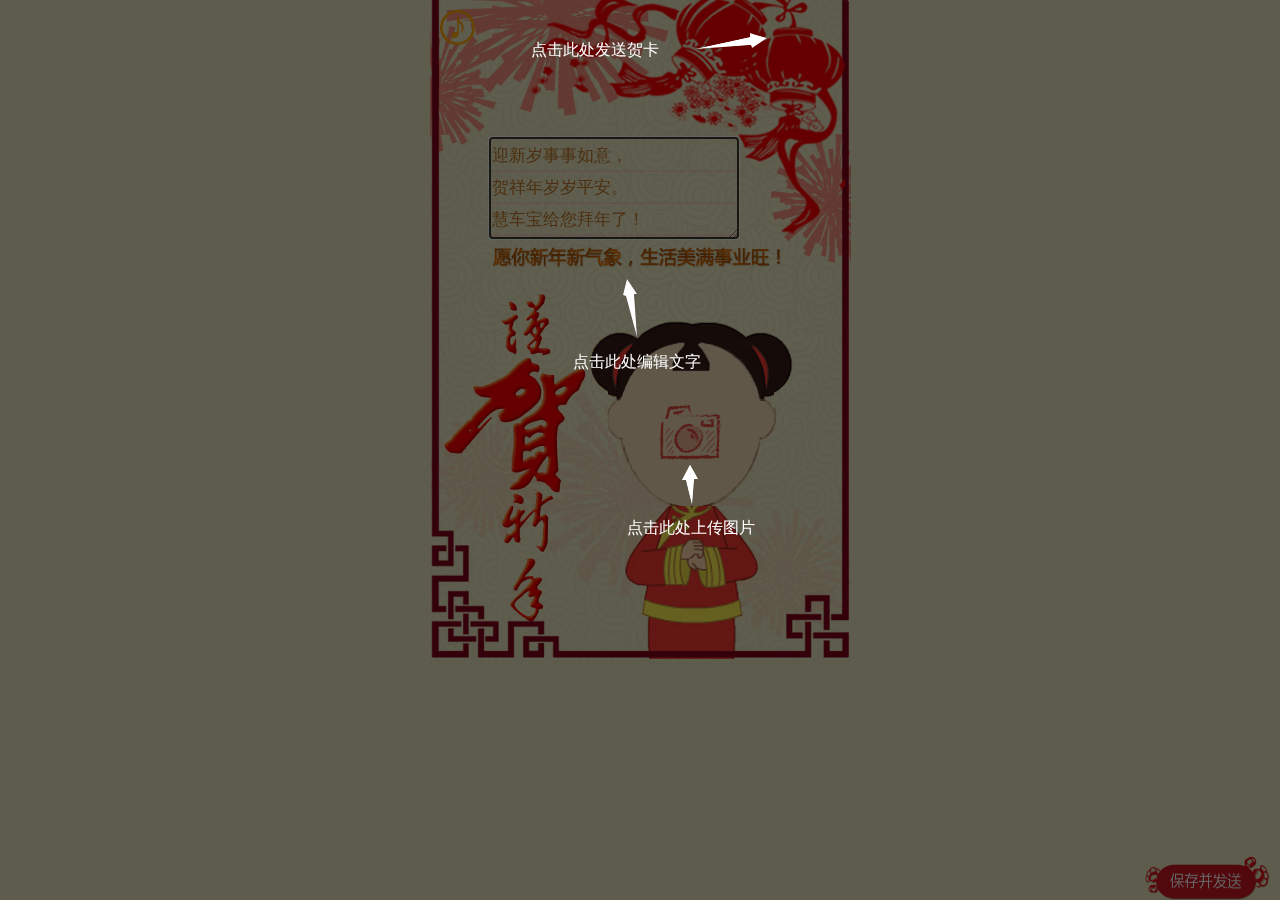
<file: kaSeven.html>
<!DOCTYPE html>
<html>
	<head>
		<meta charset="UTF-8">
		<meta name="description" content="">
	    <meta name="HandheldFriendly" content="True">
	    <meta name="MobileOptimized" content="320">
	    <meta name="viewport" content="width=device-width, initial-scale=1, maximum-scale=1.0, user-scalable=no">
	    <meta http-equiv="cleartype" content="on">
	    <meta name="apple-mobile-web-app-capable" content="yes"/>
	    <meta content="telephone=no" name="format-detection" />
	    <meta http-equiv="X-UA-Compatible" content="IE=edge">
		<title>慧车宝</title>
		<link rel="stylesheet" type="text/css" href="css/choose.css"/>
	</head>
	<body style="background: #ebe8c1;">
		<div class="top">
			<img src="images/heka7_01.jpg"/>
			<img src="images/heka7_02.jpg"/>
		</div>
		<div class="wenZi">
			<img src="images/heka7_03.jpg"/>
			<img src="images/heka7_04.jpg"/>
			<img src="images/heka7_05.jpg"/>
			<img src="images/heka7_06.jpg"/>
			<textarea name="kt7" rows="3" maxlength="33" class="kt7 songti" autofocus="ture">迎新岁事事如意，
贺祥年岁岁平安。
慧车宝给您拜年了！</textarea>
		</div>
		<div class="photoP">
			<img src="images/heka7_07.jpg"/>
			<img src="images/heka7_08.jpg"/>
			<img src="images/heka7_09.jpg"/>
			<div class="ab board7 zhaoPian"><img src="images/board7.png" alt="" /></div>
			<div class="tiao7 ab"></div>
		</div>
		<div class="bottom">
			<img src="images/heka7_10.jpg"/>
			<img src="images/heka7_11.jpg"/>
			<img src="images/heka7_12.jpg"/>
		</div>
		<div class="music animated infinite roate" onClick="music()"></div>
		<audio preload id="music" autoplay="autoplay">
		    <source src="media/gongXi.mp3" type="audio/mpeg">
			<!-- Your browser does not support the audio tag. -->
		</audio>
		<div class="ok"></div>
		<div class="mini_bd"></div>
		<div class="board"></div>
		<div class="tipFirst" style="position: absolute;top: 6%;left: 24%;color: #fff;z-index: 55;">点击此处发送贺卡</div>
		<div class="tipFirst" style="position: absolute;top: 53%;left: 34%;color: #fff;z-index: 55;">点击此处编辑文字</div>
		<div class="tipFirst" style="position: absolute;top: 78%;left: 47%;color: #fff;z-index: 55;">点击此处上传图片</div>
		<img src="images/a51.png" alt="" class="tipFirst" style="position: absolute;top: 5%;left: 63%;color: #fff;z-index: 55;" />
		<img src="images/a52.png" alt="" class="tipFirst" style="position: absolute;top: 42%;left: 46%;color: #fff;z-index: 55;" />
		<img src="images/a53.png" alt="" class="tipFirst" style="position: absolute;top: 70%;left: 60%;color: #fff;z-index: 55;" />
		<div class="tan">
			<img src="images/tan.png" alt="" />
			<input type="button" value="立刻送出祝福" class="send" />
			<input type="button" value="我再想想。。。" class="esc" />
		</div>
		<script type="text/javascript" src="js/jquery-1.11.3.min.js"></script>
		<script type="text/javascript" src="js/music.js"></script>
		<script type="text/javascript">
			//取屏宽
			var w = document.documentElement.clientWidth || document.body.clientWidth;
			//上传图片或拍照
			$(".tiao7").click(function(){
				window.location.href = 'main.html';
			})
			//文字编辑失焦
			$(".kt7").blur(function(){
				$(this).css({"background":"none","opacity":"1"});
			})
			//文字编辑聚焦
			$(".kt7").focus(function(){
				if(w==320){
					$(this).css({"background":"url(images/line7.png) 0 25px no-repeat","background-size":"100%","opacity":"0.8"});
				}
				else{
					$(this).css({"background":"url(images/line7.png) 0 32px no-repeat","background-size":"100%","opacity":"0.8"});
				}
			})
			//完成
			$(".ok").click(function(){
				$(".tan,.board").show();
			})
			//发送贺卡
			$(".send").click(function(){
				//跳完结果页
			})
			//退出
			$(".esc,.board").click(function(){
				$(".tan,.board").hide();
			})
		</script>
	</body>
</html>
</file>
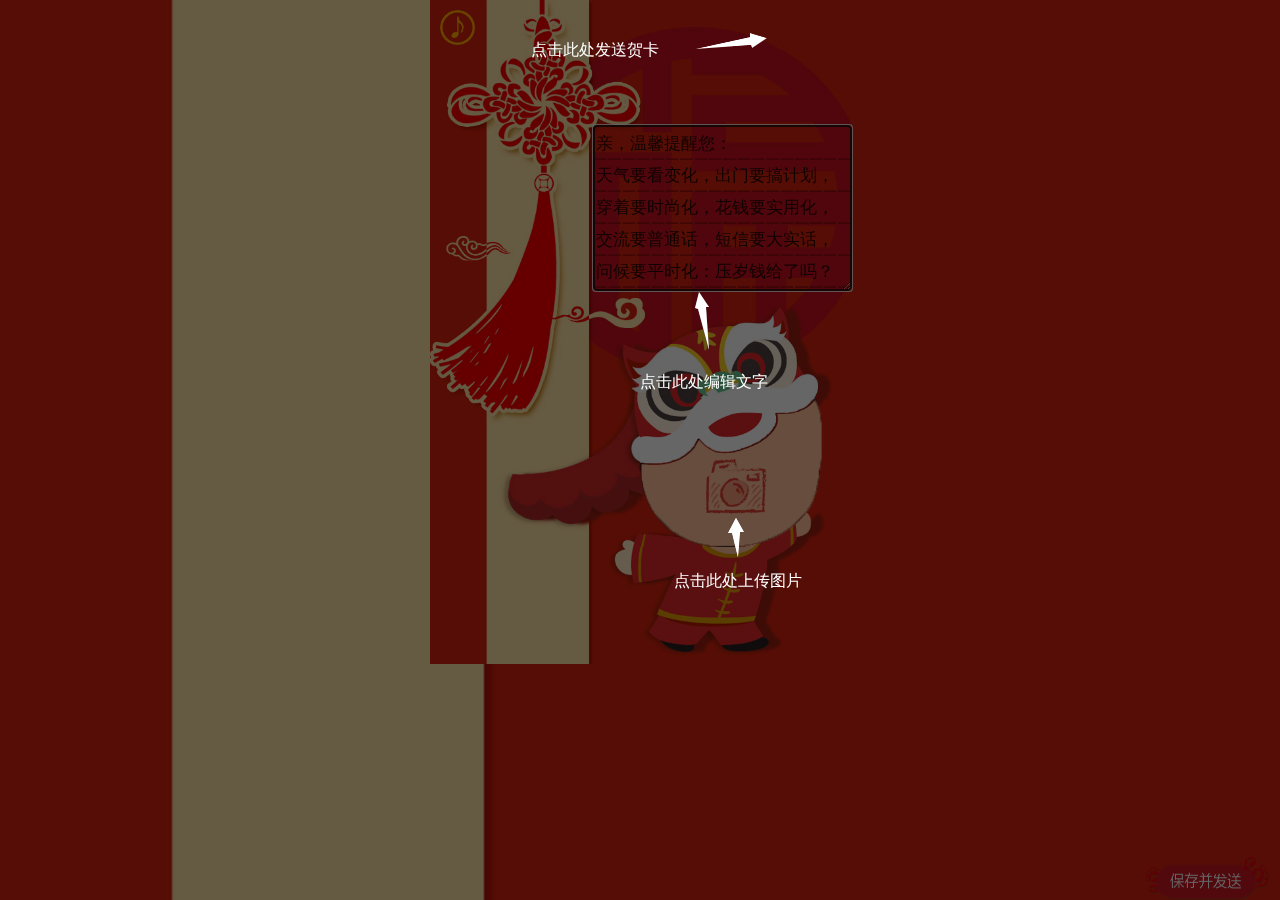
<file: kaSix.html>
<!DOCTYPE html>
<html>
	<head>
		<meta charset="UTF-8">
		<meta name="description" content="">
	    <meta name="HandheldFriendly" content="True">
	    <meta name="MobileOptimized" content="320">
	    <meta name="viewport" content="width=device-width, initial-scale=1, maximum-scale=1.0, user-scalable=no">
	    <meta http-equiv="cleartype" content="on">
	    <meta name="apple-mobile-web-app-capable" content="yes"/>
	    <meta content="telephone=no" name="format-detection" />
	    <meta http-equiv="X-UA-Compatible" content="IE=edge">
		<title>慧车宝</title>
		<link rel="stylesheet" type="text/css" href="css/choose.css"/>
	</head>
	<body style="background: url(images/heka6_11.jpg) repeat-y;background-size: 100%;">
		<div class="top">
			<img src="images/heka6_01.jpg"/>
			<img src="images/heka6_02.jpg"/>
		</div>
		<div class="wenZi">
			<img src="images/heka6_03.jpg"/>
			<img src="images/heka6_04.jpg"/>
			<img src="images/heka6_05.jpg"/>
			<img src="images/heka6_06.jpg"/>
			<textarea name="kt6" rows="5" maxlength="70" class="kt6 songti" autofocus="ture">亲，温馨提醒您：
天气要看变化，出门要搞计划，
穿着要时尚化，花钱要实用化，
交流要普通话，短信要大实话，
问候要平时化：压岁钱给了吗？</textarea>
		</div>
		<div class="photoP">
			<img src="images/heka6_07.jpg"/>
			<img src="images/heka6_08.jpg"/>
			<div class="ab board6 zhaoPian"><img src="images/board6.png" alt="" /></div>
			<div class="tiao6 ab"></div>
		</div>
		<div class="bottom">
			<img src="images/heka6_09.jpg"/>
			<img src="images/heka6_10.jpg"/>
		</div>
		<div class="music animated infinite roate" onClick="music()"></div>
		<audio preload id="music" autoplay="autoplay">
		    <source src="media/gongXi.mp3" type="audio/mpeg">
			<!-- Your browser does not support the audio tag. -->
		</audio>
		<div class="ok"></div>
		<div class="mini_bd"></div>
		<div class="board"></div>
		<div class="tipFirst" style="position: absolute;top: 6%;left: 24%;color: #fff;z-index: 55;">点击此处发送贺卡</div>
		<div class="tipFirst" style="position: absolute;top: 56%;left: 50%;color: #fff;z-index: 55;">点击此处编辑文字</div>
		<div class="tipFirst" style="position: absolute;top: 86%;left: 58%;color: #fff;z-index: 55;">点击此处上传图片</div>
		<img src="images/a51.png" alt="" class="tipFirst" style="position: absolute;top: 5%;left: 63%;color: #fff;z-index: 55;" />
		<img src="images/a52.png" alt="" class="tipFirst" style="position: absolute;top: 44%;left: 63%;color: #fff;z-index: 55;" />
		<img src="images/a53.png" alt="" class="tipFirst" style="position: absolute;top: 78%;left: 71%;color: #fff;z-index: 55;" />
		<div class="tan">
			<img src="images/tan.png" alt="" />
			<input type="button" value="立刻送出祝福" class="send" />
			<input type="button" value="我再想想。。。" class="esc" />
		</div>
		<script type="text/javascript" src="js/jquery-1.11.3.min.js"></script>
		<script type="text/javascript" src="js/music.js"></script>
		<script type="text/javascript">
			//取屏宽
			var w = document.documentElement.clientWidth || document.body.clientWidth;
			//上传图片或拍照
			$(".tiao6").click(function(){
				window.location.href = 'main.html';
			})
			//文字编辑失焦
			$(".kt6").blur(function(){
				$(this).css({"background":"none","opacity":"1"});
			})
			//文字编辑聚焦
			$(".kt6").focus(function(){
				if(w==320){
					$(this).css({"background":"url(images/line6.png) 0 25px no-repeat","background-size":"100%","opacity":"0.8"});
				}
				else{
					$(this).css({"background":"url(images/line6.png) 0 32px no-repeat","background-size":"100%","opacity":"0.8"});
				}
			})
			//完成
			$(".ok").click(function(){
				$(".tan,.board").show();
			})
			//发送贺卡
			$(".send").click(function(){
				//跳完结果页
			})
			//退出
			$(".esc,.board").click(function(){
				$(".tan,.board").hide();
			})
		</script>
	</body>
</html>
</file>
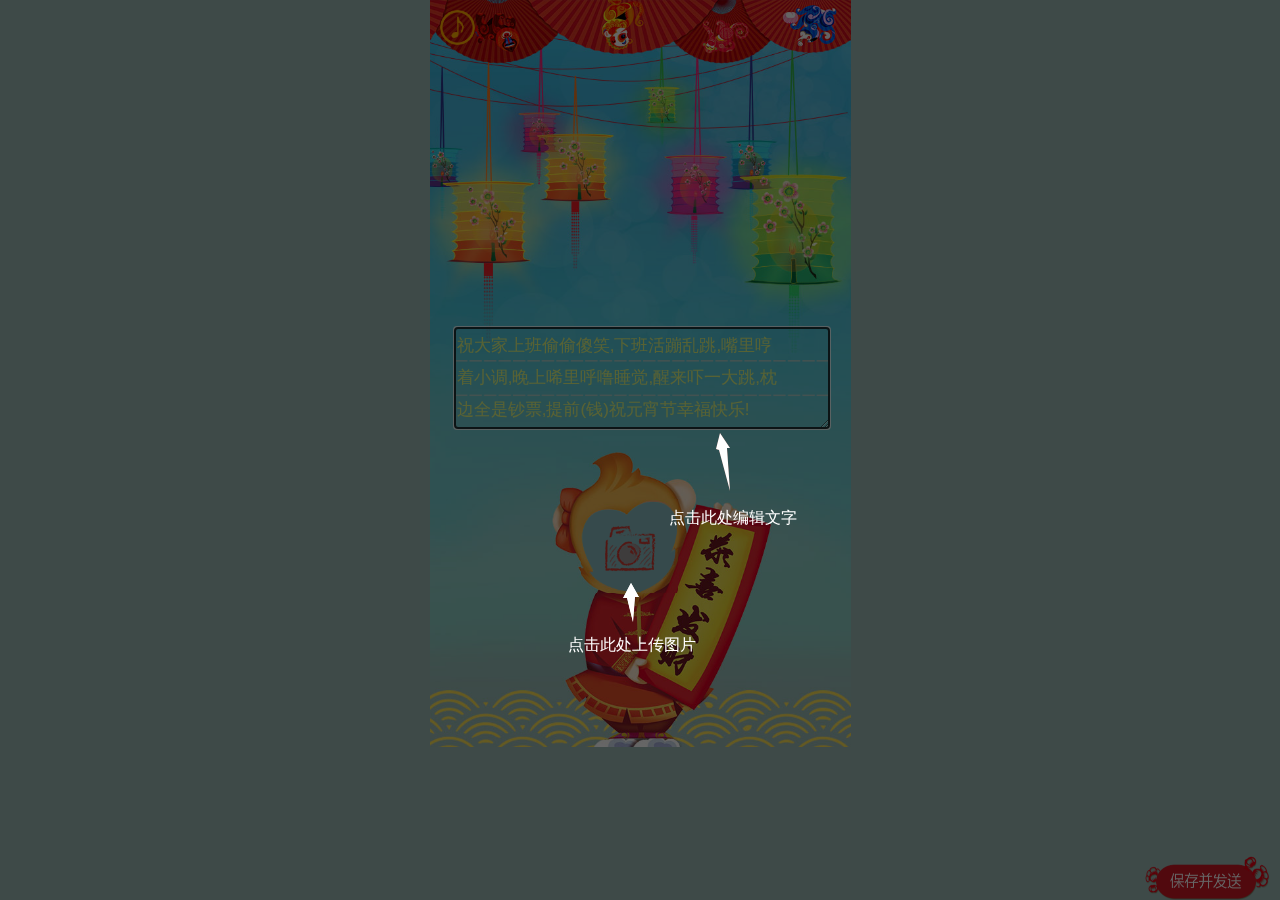
<file: kaTen.html>
<!DOCTYPE html>
<html>
	<head>
		<meta charset="UTF-8">
		<meta name="description" content="">
	    <meta name="HandheldFriendly" content="True">
	    <meta name="MobileOptimized" content="320">
	    <meta name="viewport" content="width=device-width, initial-scale=1, maximum-scale=1.0, user-scalable=no">
	    <meta http-equiv="cleartype" content="on">
	    <meta name="apple-mobile-web-app-capable" content="yes"/>
	    <meta content="telephone=no" name="format-detection" />
	    <meta http-equiv="X-UA-Compatible" content="IE=edge">
		<title>慧车宝</title>
		<link rel="stylesheet" type="text/css" href="css/choose.css"/>
	</head>
	<body style="background: #9bb9b4;">
		<div class="top">
			<img src="images/heka10_01.jpg"/>
			<img src="images/heka10_02.jpg"/>
			<img src="images/heka10_03.jpg"/>
			<img src="images/heka10_04.jpg"/>
			<img src="images/heka10_05.jpg"/>
		</div>
		<div class="wenZi">
			<img src="images/heka10_06.jpg"/>
			<img src="images/heka10_07.jpg"/>
			<textarea name="kt10" rows="3" maxlength="63" class="kt10 songti" autofocus="ture">祝大家上班偷偷傻笑,下班活蹦乱跳,嘴里哼
着小调,晚上唏里呼噜睡觉,醒来吓一大跳,枕
边全是钞票,提前(钱)祝元宵节幸福快乐!</textarea>
			<div class="kt10S" style="position: absolute;top: 0px;width: 88%;left: 6%;z-index: 2;height: 200px;display: none;"></div>
		</div>
		<div class="photoP">
			<img src="images/heka10_08.jpg"/>
			<div class="ab board10 zhaoPian"><img src="images/board10.png" alt="" /></div>
			<div class="tiao10 ab"></div>
		</div>
		<div class="bottom">
			<img src="images/heka10_09.jpg"/>
			<img src="images/heka10_10.jpg"/>
		</div>
		<div class="music animated infinite roate" onClick="music()"></div>
		<audio preload id="music" autoplay="autoplay">
		    <source src="media/gongXi.mp3" type="audio/mpeg">
			<!-- Your browser does not support the audio tag. -->
		</audio>
		<div class="ok"></div>
		<div class="mini_bd"></div>
		<div class="board"></div>
		<div class="tipFirst" style="position: absolute;top: 68%;left: 57%;color: #fff;z-index: 55;">点击此处编辑文字</div>
		<div class="tipFirst" style="position: absolute;top: 85%;left: 33%;color: #fff;z-index: 55;">点击此处上传图片</div>
		<img src="images/a52.png" alt="" class="tipFirst" style="position: absolute;top: 58%;left: 68%;color: #fff;z-index: 55;" />
		<img src="images/a53.png" alt="" class="tipFirst" style="position: absolute;top: 78%;left: 46%;color: #fff;z-index: 55;" />
		<div class="tan">
			<img src="images/tan.png" alt="" />
			<input type="button" value="立刻送出祝福" class="send" />
			<input type="button" value="我再想想。。。" class="esc" />
		</div>
		<script type="text/javascript" src="js/jquery-1.11.3.min.js"></script>
		<script type="text/javascript" src="js/music.js"></script>
		<script type="text/javascript">
			//取屏宽
			var w = document.documentElement.clientWidth || document.body.clientWidth;
			//上传图片或拍照
			$(".tiao10").click(function(){
				window.location.href = 'main.html';
			})
			//文字编辑失焦
			$(".kt10").blur(function(){
				$(this).css({"background":"none","opacity":"1"});
			})
			//文字编辑聚焦
			$(".kt10").focus(function(){
				if(w==320){
					$(this).css({"background":"url(images/line10.png) 0 22px no-repeat","background-size":"100%","opacity":"0.8"});
				}
				else{
					$(this).css({"background":"url(images/line10.png) 0 28px no-repeat","background-size":"100%","opacity":"0.8"});
				}
			})
			//完成
			$(".ok").click(function(){
				$(".tan,.board").show();
			})
			//发送贺卡
			$(".send").click(function(){
				//跳完结果页
			})
			//退出
			$(".esc,.board").click(function(){
				$(".tan,.board").hide();
			})
		</script>
	</body>
</html>
</file>
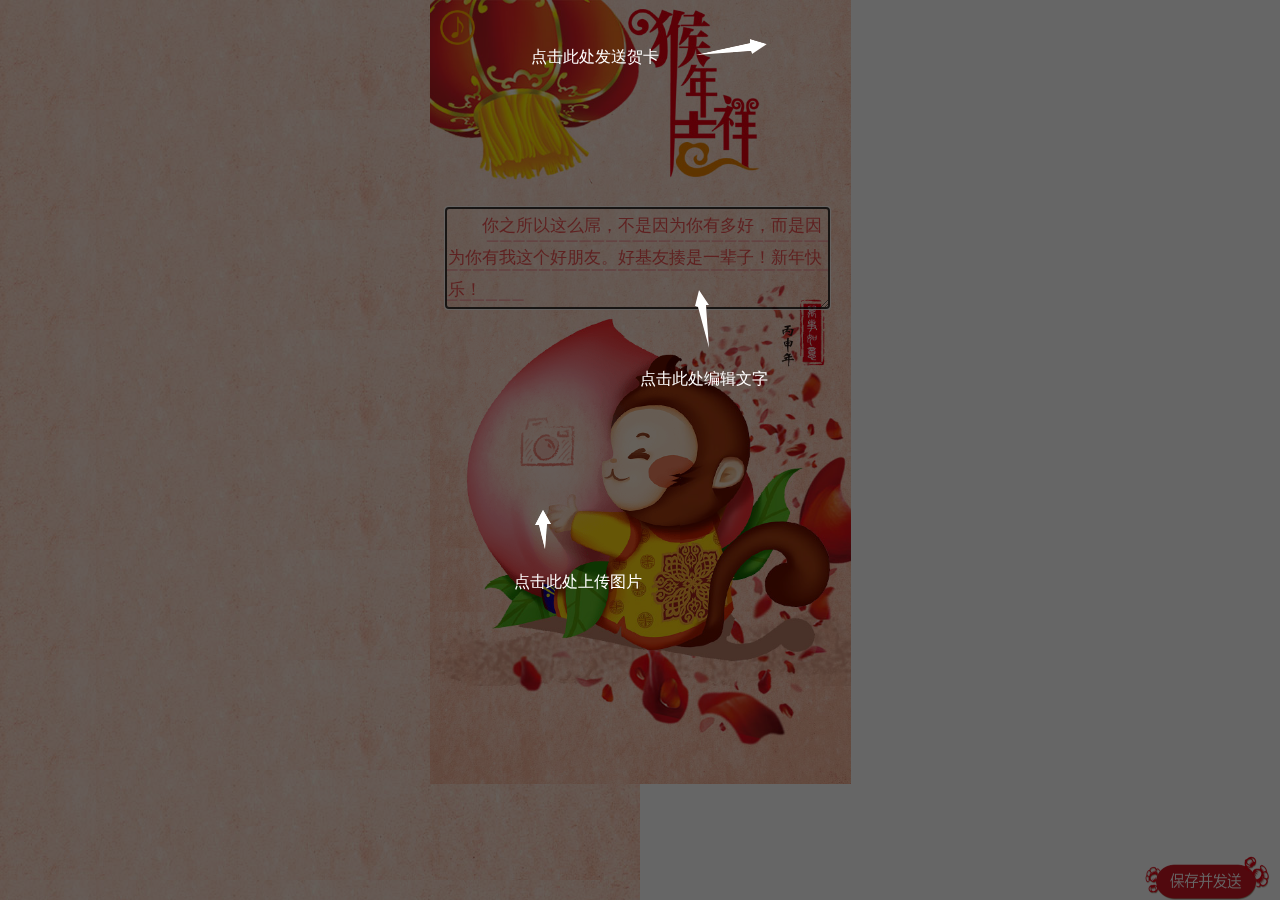
<file: kaThree.html>
<!DOCTYPE html>
<html>
	<head>
		<meta charset="UTF-8">
		<meta name="description" content="">
	    <meta name="HandheldFriendly" content="True">
	    <meta name="MobileOptimized" content="320">
	    <meta name="viewport" content="width=device-width, initial-scale=1, maximum-scale=1.0, user-scalable=no">
	    <meta http-equiv="cleartype" content="on">
	    <meta name="apple-mobile-web-app-capable" content="yes"/>
	    <meta content="telephone=no" name="format-detection" />
	    <meta http-equiv="X-UA-Compatible" content="IE=edge">
		<title>慧车宝</title>
		<link rel="stylesheet" type="text/css" href="css/choose.css"/>
	</head>
	<body style="background: url(images/heka3_04.jpg) repeat-y;">
		<div class="top">
			<img src="images/heka3_01.jpg"/>
			<img src="images/heka3_02.jpg"/>
			<img src="images/heka3_03.jpg"/>
		</div>
		<div class="wenZi">
			<img src="images/heka3_04.jpg"/>
			<img src="images/heka3_05.jpg"/>
			<textarea name="kt3" rows="3" maxlength="44" class="kt3 songti" autofocus="ture">你之所以这么屌，不是因为你有多好，而是因为你有我这个好朋友。好基友揍是一辈子！新年快乐！</textarea>
		</div>
		<div class="photoP">
			<img src="images/heka3_06.jpg"/>
			<img src="images/heka3_07.jpg"/>
			<img src="images/heka3_08.jpg"/>
			<img src="images/heka3_09.jpg"/>
			<div class="ab board3 zhaoPian"><img src="images/board3.png" alt="" /></div>
			<div class="tiao3 ab"></div>
		</div>
		<div class="bottom">
			<img src="images/heka3_10.jpg"/>
			<img src="images/heka3_11.jpg"/>
			<img src="images/heka3_12.jpg"/>

		</div>
		<div class="music animated infinite roate" onClick="music()"></div>
		<audio preload id="music" autoplay="autoplay">
		    <source src="media/gongXi.mp3" type="audio/mpeg">
			<!-- Your browser does not support the audio tag. -->
		</audio>
		<div class="ok"></div>
		<div class="mini_bd"></div>
		<div class="board"></div>
		<div class="tipFirst" style="position: absolute;top: 6%;left: 24%;color: #fff;z-index: 55;">点击此处发送贺卡</div>
		<div class="tipFirst" style="position: absolute;top: 47%;left: 50%;color: #fff;z-index: 55;">点击此处编辑文字</div>
		<div class="tipFirst" style="position: absolute;top: 73%;left: 20%;color: #fff;z-index: 55;">点击此处上传图片</div>
		<img src="images/a51.png" alt="" class="tipFirst" style="position: absolute;top: 5%;left: 63%;color: #fff;z-index: 55;" />
		<img src="images/a52.png" alt="" class="tipFirst" style="position: absolute;top: 37%;left: 63%;color: #fff;z-index: 55;" />
		<img src="images/a53.png" alt="" class="tipFirst" style="position: absolute;top: 65%;left: 25%;color: #fff;z-index: 55;" />
		<div class="tan">
			<img src="images/tan.png" alt="" />
			<input type="button" value="立刻送出祝福" class="send" />
			<input type="button" value="我再想想。。。" class="esc" />
		</div>
		<script type="text/javascript" src="js/jquery-1.11.3.min.js"></script>
		<script type="text/javascript" src="js/music.js"></script>
		<script type="text/javascript">
			//取屏宽
			var w = document.documentElement.clientWidth || document.body.clientWidth;
			//上传图片或拍照
			$(".tiao3").click(function(){
				window.location.href = 'main.html';
			})
			//文字编辑失焦
			$(".kt3").blur(function(){
				$(this).css({"background":"none","opacity":"1"});
			})
			//文字编辑聚焦
			$(".kt3").focus(function(){
				if(w==320){
					$(this).css({"background":"url(images/line3.png) 0 25px no-repeat","background-size":"100%","opacity":"0.8"});
				}
				else{
					$(this).css({"background":"url(images/line3.png) 0 32px no-repeat","background-size":"100%","opacity":"0.8"});
				}
			})
			//完成
			$(".ok").click(function(){
				$(".tan,.board").show();
			})
			//发送贺卡
			$(".send").click(function(){
				//跳完结果页
			})
			//退出
			$(".esc,.board").click(function(){
				$(".tan,.board").hide();
			})
		</script>
	</body>
</html>
</file>
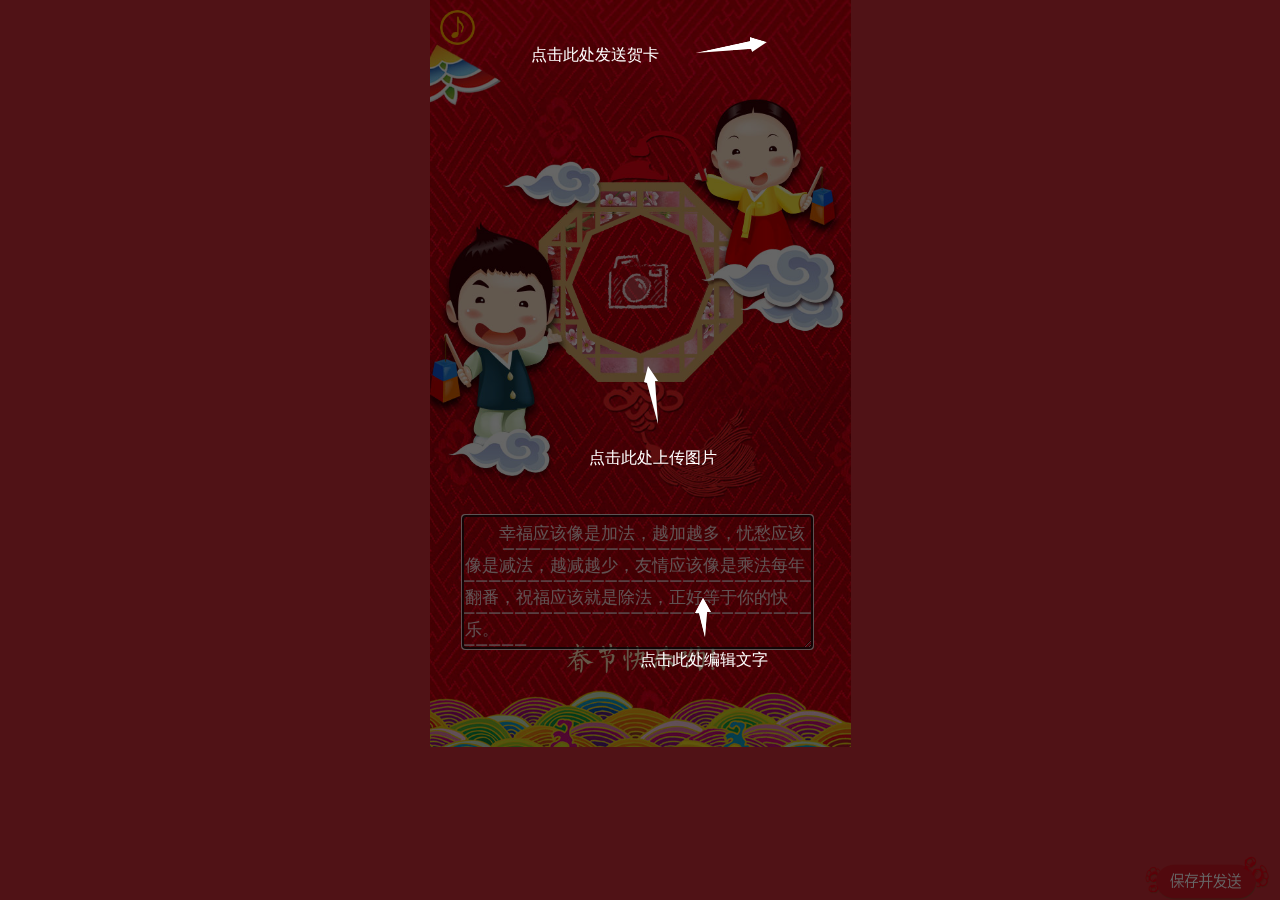
<file: kaTwo.html>
<!DOCTYPE html>
<html>
	<head>
		<meta charset="UTF-8">
		<meta name="description" content="">
	    <meta name="HandheldFriendly" content="True">
	    <meta name="MobileOptimized" content="320">
	    <meta name="viewport" content="width=device-width, initial-scale=1, maximum-scale=1.0, user-scalable=no">
	    <meta http-equiv="cleartype" content="on">
	    <meta name="apple-mobile-web-app-capable" content="yes"/>
	    <meta content="telephone=no" name="format-detection" />
	    <meta http-equiv="X-UA-Compatible" content="IE=edge">
		<title>慧车宝</title>
		<link rel="stylesheet" type="text/css" href="css/choose.css"/>
	</head>
	<body style="background: #C92F37;">
		<div class="top">
			<img src="images/heka2_00.jpg"/>
			<img src="images/heka2_01.jpg"/>
			<img src="images/heka2_02.jpg"/>
		</div>
		<div class="photoP">
			<img src="images/heka2_03.jpg"/>
			<img src="images/heka2_04.jpg"/>
			<div class="ab board2 zhaoPian"><img src="images/board2.png" alt="" /></div>
			<div class="tiao ab"></div>
		</div>
		<div class="bottom">
			<img src="images/heka2_05.jpg"/>
			<img src="images/heka2_06.jpg"/>
		</div>
		<div class="wenZi">
			<img src="images/heka2_07.jpg"/>
			<img src="images/heka2_08.jpg"/>
			<img src="images/heka2_09.jpg"/>
			<img src="images/heka2_10.jpg"/>
			<textarea name="kt2" rows="4" maxlength="59" class="kt2 songti" autofocus="ture">幸福应该像是加法，越加越多，忧愁应该像是减法，越减越少，友情应该像是乘法每年翻番，祝福应该就是除法，正好等于你的快乐。</textarea>
			<div class="kt2S" style="position: absolute;top: 0%;width: 82%;left: 8%;z-index: 2;height: 140px;display: none;"></div>
		</div>
		<div class="music animated infinite roate" onClick="music()"></div>
		<audio preload id="music" autoplay="autoplay">
		    <source src="media/gongXi.mp3" type="audio/mpeg">
			<!-- Your browser does not support the audio tag. -->
		</audio>
		<div class="ok"></div>
		<div class="mini_bd"></div>
		<div class="board"></div>
		<div class="tipFirst" style="position: absolute;top: 6%;left: 24%;color: #fff;z-index: 55;">点击此处发送贺卡</div>
		<div class="tipFirst" style="position: absolute;top: 87%;left: 50%;color: #fff;z-index: 55;">点击此处编辑文字</div>
		<div class="tipFirst" style="position: absolute;top: 60%;left: 38%;color: #fff;z-index: 55;">点击此处上传图片</div>
		<img src="images/a51.png" alt="" class="tipFirst" style="position: absolute;top: 5%;left: 63%;color: #fff;z-index: 55;" />
		<img src="images/a52.png" alt="" class="tipFirst" style="position: absolute;top: 49%;left: 51%;color: #fff;z-index: 55;" />
		<img src="images/a53.png" alt="" class="tipFirst" style="position: absolute;top: 80%;left: 63%;color: #fff;z-index: 55;" />
		<div class="tan">
			<img src="images/tan.png" alt="" />
			<input type="button" value="立刻送出祝福" class="send" />
			<input type="button" value="我再想想。。。" class="esc" />
		</div>
		
		<!--红包-->
		<!--<div class="hongBao"><img src="images/hongBao.png" /></div>
		<div class="yeFa"><img src="images/yeFa.png" /></div>-->
		<div class="gang">
			<img src="images/daJiangBg.png" class="gangBg" />
			<div class="neiRong">
				<p class="wen1">恭喜您</p>
				<p class="wen2">获得价值<span>2888</span>元的神秘大奖</p>
				<div class="fu"><img src="images/fu.png" alt="" /></div>
				<div class="tel"><input type="tel" name="mobileAccount" id="mobileAccount" placeholder="您尊贵的手机号" maxlength="11" onkeyup="this.value=this.value.replace(/\D/g,'')" onafterpaste="this.value=this.value.replace(/\D/g,'')" autocomplete="off" value="" /></div>
				<div class="reg"><a href="javascript:void(0)">点击领取</a></div>
				<div class="share"><a href="javascript:void(0)" class="fenX">分享</a><a href="#" class="downA">下载APP</a></div>
			</div>
		</div>
		<div class="arrow"></div>
		<!--红包结束-->
		<script type="text/javascript" src="js/jquery-1.11.3.min.js"></script>
		<script type="text/javascript" src="js/music.js"></script>
		<script type="text/javascript">
			//取屏宽
			var w = document.documentElement.clientWidth || document.body.clientWidth;
			//上传图片或拍照
			$(".tiao").click(function(){
				window.location.href = 'main.html';
			})
			//文字编辑失焦
			$(".kt2").blur(function(){
				$(this).css({"background":"none","opacity":"1"});
			})
			//文字编辑聚焦
			$(".kt2").focus(function(){
				if(w==320){
					$(this).css({"background":"url(images/line2.png) 0 25px no-repeat","background-size":"100%","opacity":"0.8"});
				}
				else{
					$(this).css({"background":"url(images/line2.png) 0 32px no-repeat","background-size":"100%","opacity":"0.8"});
				}
			})
			//完成
			$(".ok").click(function(){
				$(".tan,.board").show();
			})
			//发送贺卡
			$(".send").click(function(){
				//跳完结果页
			})
			//退出
			$(".esc,.board").click(function(){
				$(".tan,.board").hide();
			})
			
			//-------------------------------------------------------红包开始
			//红包港澳游
//			$(".hongBao,.yeFa").hide();//初始需隐藏
			$(".hongBao,.yeFa").show();
			$(".hongBao").click(function(){
				$(".gang,.board").show();
			})
			$(".board").click(function(){
				$(".gang,.board,.arrow").hide();
			})
			//点击"我也要发"时跳转首页
			$(".yeFa").click(function(){
				window.location.href = 'index.html';
			})
			$(".reg a").click(function(){
				//未领取过
				$(".wen2").html("已领取成功");
				//已领取过
				$(".wen1").html("");
				$(".wen2").html("一天只能领一次奖哦").css("margin-top","20px");
				
				$(".tel,.reg").hide();
				$(".share").show();
				$(".fenX").click(function(){
					$(".arrow").show();
				})
				
			})
			//-------------------------------------------------------红包结束
		</script>
	</body>
</html>
</file>
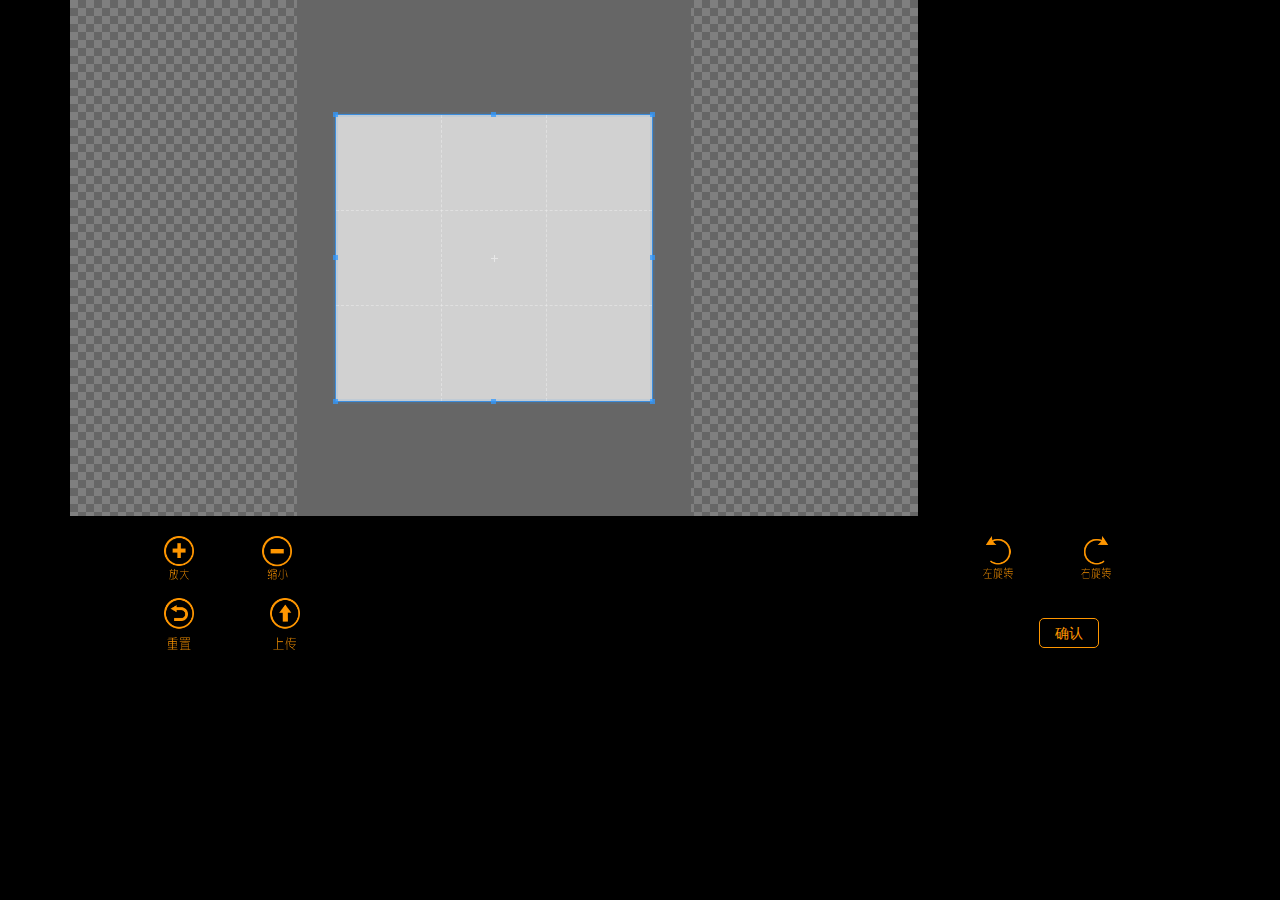
<file: main.html>
<!doctype html>
<html lang="en">
<head>
  <meta charset="utf-8">
  <meta http-equiv="x-ua-compatible" content="ie=edge">
  <meta name="viewport" content="width=device-width, initial-scale=1">
  <title>慧车宝</title>
  <link rel="stylesheet" href="css/bootstrap.min.css">
  <link rel="stylesheet" href="css/cropper.min.css">
  <link rel="stylesheet" href="css/main.css">
</head>
<body>
  <!-- Content -->
  <div class="container">
    <div class="row">
      <div class="col-md-9">
        <!-- <h3 class="page-header">Demo:</h3> -->
        <div class="img-container">
          <img id="image" src="images/ccc.jpg" alt="Picture">
        </div>
      </div>
    </div>
    <div class="row" style="margin-top: -70px;">
      <div class="col-md-9 docs-buttons clearfix">
        <!-- <h3 class="page-header">Toolbar:</h3> -->

        <div class="btn-group">
          <button type="button" class="micon fangDa" data-method="zoom" data-option="0.1" title="Zoom In"></button>
          <button type="button" class="micon suoXiao" data-method="zoom" data-option="-0.1" title="Zoom Out"></button>
        </div>

        <div class="btn-group tright fr">
          <button type="button" class="micon zuoZhuan" data-method="rotate" data-option="-15" title="Rotate Left"></button>
          <button type="button" class="micon youZhuan" data-method="rotate" data-option="15" title="Rotate Right"></button>
          
          <button type="button" class="shadowLeft" ></button>
          <button type="button" class="shadowRight" ></button>
        </div>
		<br />
        <div class="btn-group tcenter clearfix">
          <button type="button" class="micon chongZhi fl" data-method="reset" title="Reset"></button>
          <label class="micon btn-upload shangChuan fl" for="inputImage" title="Upload image file">
            <input type="file" class="sr-only" id="inputImage" name="file" accept="image/*">
          </label>
          <button type="button" class="micon queRen fr" data-method="getCroppedCanvas" data-option="{ &quot;width&quot;: 160, &quot;height&quot;: 90 }">
            	确认
          </button>
        </div>

        <!-- Show the cropped image in modal -->
        <div class="modal fade docs-cropped" id="getCroppedCanvasModal" aria-hidden="true" aria-labelledby="getCroppedCanvasTitle" role="dialog" tabindex="-1">
          <div class="modal-dialog">
            <div class="modal-content">
              <div class="modal-header">
                <button type="button" class="close" data-dismiss="modal" aria-hidden="true"></button>
                <h4 class="modal-title" id="getCroppedCanvasTitle"></h4>
              </div>
              <div class="modal-body"></div>
              <div class="modal-footer">
                <a class="micon" id="download" href="javascript:void(0);" download="cropped.png">确定</a><!--此处的操作应由下载改为上传服务器-->
              </div>
            </div>
          </div>
        </div><!-- /.modal -->

      </div>
    </div>
  </div>
	<div class="last" style="text-align:center;color: #fff;display: none;">请调整角度后再上传</div>
	<!--<div class="consoleTxt" style="text-align:center;color: #fff;">默认信息</div>-->
  <!-- Scripts -->
  <script src="js/jquery-1.11.3.min.js"></script>
  <script src="js/bootstrap.min.js"></script>
  <script src="js/cropper_gai.js"></script>
  <script src="js/jiJian.js"></script>
  <script src="js/banben.js"></script>
  <script type="text/javascript">

 	$(".cropper-view-box img").css("transform","matrix(1, 0, 0, 1, 0, 0)");
 	$(".zuoZhuan").bind('click',function(){
		var jishu = 0;
		var crop = $(".cropper-view-box img").css("transform");
		console.log("cropTransform:"+crop);
		var gai = crop.toString();
		console.log("zi:"+gai);
		var last = gai.indexOf('matrix');
		console.log("last:"+last);
//		$(".consoleTxt").html("transform信息："+crop+"，转成字符串后："+gai+"，是否包含'matrix'："+last);
		if(last == -1){
			jishu++;
		}
		if(jishu>1){
			$(".last").show().delay(1000).fadeOut(1000);
		}
	})
 	$(".shadowLeft,.shadowRight").click(function(){
 		$(".last").show();
 	})

  </script>
</body>
</html>
</file>
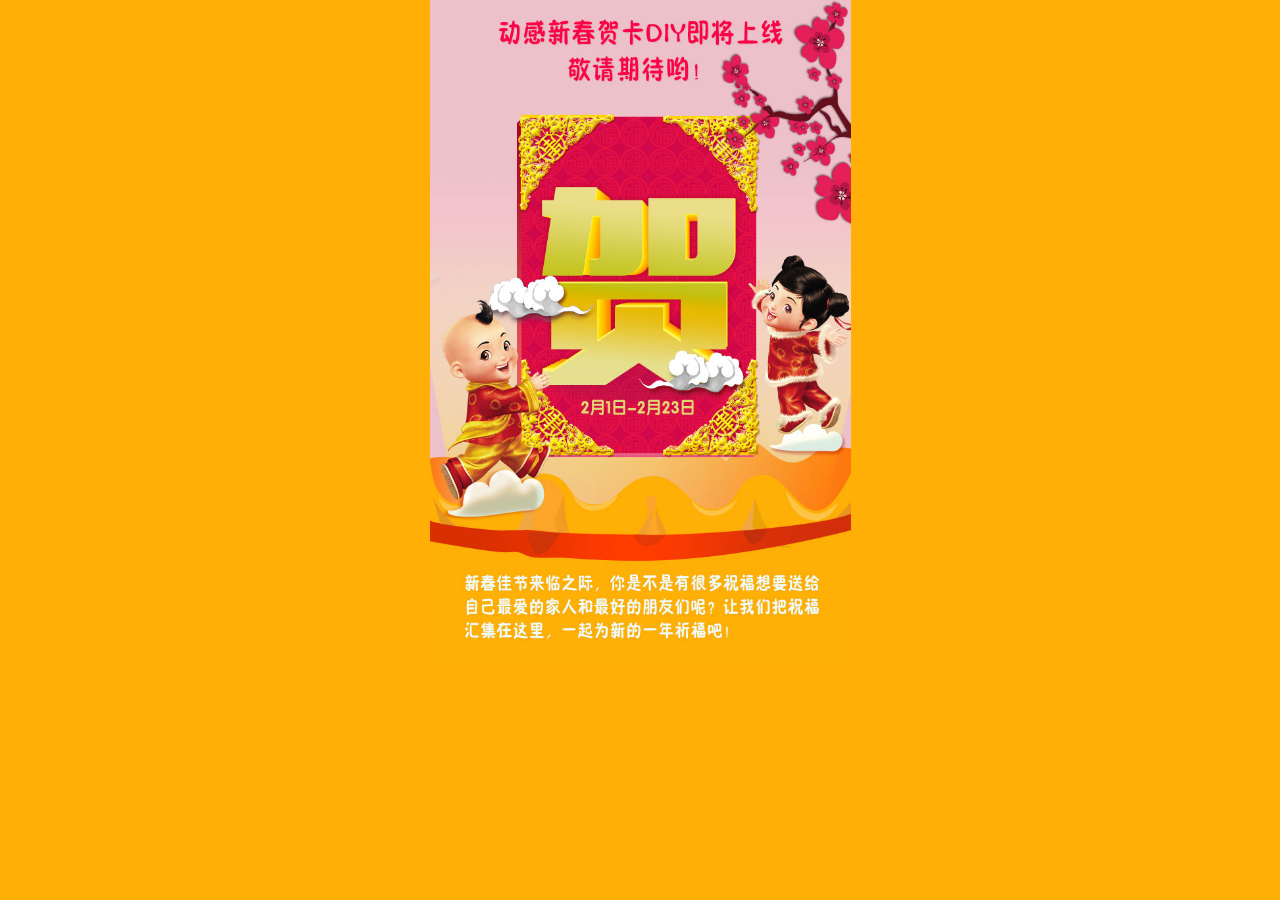
<file: yu.html>
<!DOCTYPE html>
<html>
	<head>
		<meta charset="UTF-8">
		<meta name="description" content="">
	    <meta name="HandheldFriendly" content="True">
	    <meta name="MobileOptimized" content="320">
	    <meta name="viewport" content="width=device-width, initial-scale=1, maximum-scale=1.0, user-scalable=no">
	    <meta http-equiv="cleartype" content="on">
	    <meta name="apple-mobile-web-app-capable" content="yes"/>
	    <meta content="telephone=no" name="format-detection" />
	    <meta http-equiv="X-UA-Compatible" content="IE=edge">
		<title>慧车宝</title>
		<link rel="stylesheet" type="text/css" href="css/style.css"/>
		<style>
			.yuRe img{width: 100%;}
		</style>
	</head>
	<body style="background: #ffaf06;">
		<div class="yuRe">
			<img src="images/yu_01.jpg" alt="" />
			<img src="images/yu_02.jpg" alt="" />
			<img src="images/yu_03.jpg" alt="" />
			<img src="images/yu_04.jpg" alt="" />
			<img src="images/yu_05.jpg" alt="" />
			<img src="images/yu_06.jpg" alt="" />
			<img src="images/yu_07.jpg" alt="" />
			<img src="images/yu_08.jpg" alt="" />
			<img src="images/yu_09.jpg" alt="" />
			<img src="images/yu_10.jpg" alt="" />
		</div>
	</body>
</html>
</file>
<file: css/style.css>
body,ul,ol,li,p,h1,h2,h3,h4,h5,h6,form,fieldset,table,td,img,div{margin:0;padding:0;border:0;}
ul,ol{list-style-type:none;}
select,input,img,select{vertical-align:middle;}
input{ font-size:12px;}
a{ text-decoration:none; color:#000;}
a:hover{color:#c00; text-decoration:none;}
html {
    -webkit-tap-highlight-color: rgba(0,0,0,0);
    -webkit-tap-highlight-color: transparent; /* For some Androids */
}
.clear{clear:both;}
.fl{float: left;}
.fr{float: right;}
.clearfix:after {content: ".";display: block;height: 0pt;clear: both;visibility: hidden;}
.clearfix {display: block;}
img{border: none !important;-webkit-border:none;}
.css{-webkit-touch-callout: none};
.tips{color: #783a3a;text-align: center;font-size: 14px;}
input[type=button], input[type=submit], input[type=file], input[type=tel], button { cursor: pointer; -webkit-appearance: none; outline: none;border: none;}
input::-ms-input-placeholder{text-align: center;}
input::-webkit-input-placeholder{text-align: center;}
input::input-placeholder { text-align: center ;}
input[placeholder], [placeholder], *[placeholder] { }
input:disabled{
	color:#000 !important;
}
body{
	font-family:"Microsoft YaHei";overflow-x: hidden;position: relative;background: #fc2737;
	max-width: 421px;resize: both;min-width: 320px;overflow: auto;margin: 0 auto;
}

.scene{position: relative;}
.board{position: absolute;background: #000;opacity: 0.6;left: 0;top: 7.6%;border-radius: 15px; display: none;}
.choose{
	width: 94%;padding: 10px 0;text-align: center;margin: 5% 3%;position: relative;
}/*高度待调整*/
.choose .chooseBg{
	position: absolute;border-radius: 45px;background: #000;opacity: 0.3;width: 100%;height: 100%;
	top: 0px;left: 0px;z-index: -1;
}
.chooseBoard{
	width: 94%;padding: 53px 0;text-align: center;margin: 5% 3%;position: absolute;
	top: 70%;left: 0px;z-index: 2;display: none;
}
/*.choose .stars{width: 120%;position:relative}*/
.choose img{width: 30%;}
.zhichi{
	position: absolute;width: 70%;right: 10%;top: -95px;opacity: 0;
}
.jiaru{
	position: absolute;width: 70%;right: 10%;top: 32px;
}
.jiaru img,.zhichi img{width: 100%;}


/*相册*/
.upload_box{width:800px; margin:1em auto;color: #fff;}
.upload_main{ background-color: transparent;}
.upload_choose{padding:1em;}
.upload_drag_area{display:inline-block; width:60%; margin-left:.5em;  background:#fff url(http://rescdn.qqmail.com/zh_CN/htmledition/images/func/dragfile07bf38.gif) no-repeat 20px center; color:#999; text-align:center; vertical-align:middle;}
.upload_drag_hover{ color:#333;}
.upload_preview{ background-color: transparent; overflow:hidden; _zoom:1;}
.upload_append_list{/*height:300px;*/float:left; position:relative;}
.upload_append_list strong{opacity: 0;}
.upload_delete{margin-left:2em;display: none;}/*删除取消*/
.upload_image{/*max-height:250px; padding:5px;*/}
.upload_submit{padding-top:1em; padding-left:1em;}
.upload_submit_btn{/*display:none;*/ height:32px; font-size:14px;}
.upload_loading{height:250px;}
.upload_progress{display:none; padding:5px; border-radius:10px; color:#fff; background-color:rgba(0,0,0,.6); position:absolute; left:25px; top:45px;}
.demo{position: relative;}


.btns{width:100%;text-align: center;position:absolute;top: 70%;}
.btns img{position: absolute;width: 50px;top: 30px;display: none;right: 50px;}
.btns .join{
	width: 45%;background: #ff9c00;background-size: 100%;border: none;border-radius: 10px;
	height: 50px;font-size: 18px;color: #fff;
}/*高度暂时*/
.queDing{
	width: 50%;height: 40px;background: #FF9600;color: #fff;line-height: 40px;
	text-align: center;margin-left: 25%;display: none;border-radius: 10px;
}
.yuLan{text-align: center;position: absolute;top: 50px;z-index: 999;width: 100%;}
.mask{position: absolute;left: 0;right: 0;top: 165px;margin: auto;width: 131px;height: 118px;}

#fileImage{
	width: 45%;background-size: 100%;border: none;height: 50px;position: absolute;left: 27.5%;opacity: 0;top: 0;
}

/*主页手机号*/
.indexBg img,.regBg img,.bottom img{width: 100%;}
.regBg{width: 100%;position: relative;}
.tel input{font-size: 16px;color: #000;position: absolute;top: 5px;width: 54%;left: 5%;background: url(../images/phoneNum.png) no-repeat;
	background-size: 100%;padding: 14px 18%;text-align: center;}
.reg a{font-size: 16px;color: #fff;position: absolute;top: 59px;width: 90%;left: 5%;background: url(../images/reg.png) no-repeat;
	background-size: 100%;padding: 12px 0;text-align: center;}
.shuoMingBg{width: 100%;background: url(../images/indexBg_15.jpg) repeat-y;background-size: 100%;line-height: 30px;}
.shuoMingBg ul{width: 90%;padding: 0 5%;}
.shuoMingBg .huang{color: #ff9600;font-size: 16px;margin-bottom: 10px;}
.shuoMingBg .bai{color: #ebe7e4;font-size: 16px;}
/*15*/
.shuoMing15{width: 100%;background: #ff5a36;line-height: 30px;}
.shuoMing15 ul{width: 90%;padding: 0 5%;}
.shuoMing15 .huang{color: #fbdc6d;font-size: 16px;margin-bottom: 10px;}
.shuoMing15 .bai{color: #ebe7e4;font-size: 16px;}
.bottom{margin-top: 20px;}
.mini_bd{
	width: 65%;border-radius: 5px;background: #000;opacity: 0.85;color: #fff;text-align: center;padding: 15px 0;
	position: absolute;
	z-index:7;
	top: 50%;left: 50%;
	-moz-transform: translate(-50%, -50%) !important;
	-ms-transform: translate(-50%, -50%) !important;
	-webkit-transform: translate(-50%, -50%) !important;
	transform: translate(-50%, -50%) !important;
	display: none;
}

@media screen and (max-width: 320px){
	.tel input{font-size: 14px;padding: 12px 18%;}
	.reg a{font-size: 15px;padding: 10px 0;top: 50px;}
	.shuoMingBg .bai,.shuoMingBg .huang{font-size: 15px;}
}
@media screen and (width: 360px){
	.reg a{top: 57px;}
	.tel input{width: 56%;padding: 14px 17%;}
}
@media screen and (min-width: 412px){
	.tel input{padding: 15px 18%;top: 6px;}
	.reg a{padding: 13px 0;top: 64px;}
}
@media screen and (min-width: 421px){
	.board{width: 1000% !important;left: -500% !important;}
}
</file>
<file: css/choose.css>
body,ul,ol,li,p,h1,h2,h3,h4,h5,h6,form,fieldset,table,td,img,div{margin:0;padding:0;border:0;}
ul,ol{list-style-type:none;}
select,input,img,select{vertical-align:middle;}
input{ font-size:12px;}
a{ text-decoration:none; color:#000;}
a:hover{color:#c00; text-decoration:none;}
html {
    -webkit-tap-highlight-color: rgba(0,0,0,0);
    -webkit-tap-highlight-color: transparent; /* For some Androids */
}
.clear{clear:both;}
.fl{float: left;}
.fr{float: right;}
.clearfix:after {content: ".";display: block;height: 0pt;clear: both;visibility: hidden;}
.clearfix {display: inline-block;}
.clearfix {display: block;}
img{border: none !important;-webkit-border:none;}
.css{-webkit-touch-callout: none};
.tips{color: #783a3a;text-align: center;font-size: 14px;}
input[type=button], input[type=submit], input[type=file], input[type=tel], button { cursor: pointer; -webkit-appearance: none; outline: none;border: none;}
input::-ms-input-placeholder{text-align: center;}
input::-webkit-input-placeholder{text-align: center;}
input::input-placeholder { text-align: center ;}
input[placeholder], [placeholder], *[placeholder] { }
input:disabled{color:#000 !important;}
.ab{position: absolute;}
.op{opacity: 0;}
/*微软雅黑*/
.yahei{font-family: 'Microsoft Yahei', 'Hiragino Sans GB', 'Microsoft Sans Serif', 'WenQuanYi Micro Hei', sans-serif!important}
/*宋体*/
.songti{font-family: "Helvetica Neue", Helvetica,"Songti SC", "SimSun", serif!important}
/*楷体*/
.kaiti{font-family: "Helvetica Neue", Helvetica, "KaiTi", "楷体", "STKaiti", "华文楷体", serif!important}
/*华文仿宋*/
.fangsong{font-family: "Times New Roman", "Helvetica Neue", Helvetica, "FangSong", "仿宋", "STFangSong", "华文仿宋", serif!important}
body{
	font-family:"Microsoft YaHei";overflow-x: hidden;position: relative;background: #272727;
	max-width: 421px;resize: both;min-width: 320px;overflow: auto;margin: 0 auto;
}
.mini_bd{
	width: 65%;border-radius: 5px;background: #000;opacity: 0.85;color: #fff;text-align: center;padding: 15px 0;
	position: fixed;
	z-index:7;
	top: 30%;left: 50%;
	-moz-transform: translate(-50%, -50%) !important;
	-ms-transform: translate(-50%, -50%) !important;
	-webkit-transform: translate(-50%, -50%) !important;
	transform: translate(-50%, -50%) !important;
	display: none;
}
.board{width: 100%;height: 100%;position: fixed;top: 0;left: 0;z-index: 5;background: #000;opacity: 0.6;display: none;}
/*主题选择页*/
.kaDan{border-right: 1px solid #000;}
.choose{border-bottom: 1px solid #000;font-size: 0;}
.choose .ka{height: 195px;}
.choose3 .ka{height: 190px;}
.ka{position: relative;display: inline-block;width: 49.8%;text-align: center;}
.ka .kaPian{width: 80%;}
.ka .ab{
	display: inline-block;width: 100%;bottom: 0px;left: 0;height: 58px;color: #fff;font-size: 18px;
	background: url(../images/kaBtm.png) no-repeat;background-size: 100%;line-height: 80px;
}
.ka a{display: inline-block;height: 195px;width: 100%;}

/*音乐与完成*/
.music{
	width: 35px;height: 35px;position: absolute;top: 10px;left: 10px;
	background: url(../images/music.png) no-repeat;background-size: 100%;
}
.ok{
	width: 125px;height: 44px;position: fixed;bottom: 0px;right: 10px;
	background: url(../images/ok.png) no-repeat;background-size: 100%;
}

/*弹窗*/
.tan{
	position: fixed;z-index: 18;width: 100%;text-align: center;top: 30%;display: none;
}
.tan img{width: 320px;}
.tan input{background: #ff9c00;font-size: 16px;color: #fff;border-radius: 20px;padding: 12px 20px;margin-top: -145px;}
.tan .send{margin-right: 10px;}
.tan .esc{}

/*卡一*/
.top img,.main img,.bottom img{width: 100%;}
.top{position: relative;}
.kt1{
	position: absolute;
    top: 25%;
    width: 70%;
    left: 22%;
    font-size: 18px;
    color: #fff;
    text-indent: 2em;
    line-height: 30px;
    background: url(../images/line1.png) 0 32px no-repeat;
    background-size: 100%;
    opacity: 0.8;
}
textarea{  
    border:0;  
    background-color:transparent;  
    /*scrollbar-arrow-color:yellow;  
    scrollbar-base-color:lightsalmon;  */
    overflow-y: scroll;  
    color: #666464;  
    height: auto;
    word-break: break-all;
} 
.main{position: relative;height: 300px;background: #FF4351 url(../images/heka1_08.jpg) bottom no-repeat;}
.board1,.board1op{left: 28.5%;top: 13%;width: 21%;}
.monkey{top: 0;}
.monkey img{width: 100%;}
/*卡二*/
.photoP{position: relative;}
.photoP img{width: 100%;}
.bottom{position: relative;}
.kt2{
	position: absolute;
    top: 0%;
    width: 82%;
    left: 8%;
    font-size: 16px;
    color: #fff;
    text-indent: 2em;
    line-height: 30px;
    background: url(../images/line2.png) 0 32px no-repeat;
    background-size: 100%;
    opacity: 0.8;
    word-break: break-all;
}
.tiao{width: 35.15%;left: 0;right: 0;margin: auto;height: 130px;top: 0;background: url(../images/t2.png) no-repeat;background-size: 100%;}
.board2{width: 35.15%;left: 0;right: 0;margin: auto;height: 130px;top: 0;}
/*卡三*/
.wenZi{position: relative;}
.wenZi img{width: 100%;}
.kt3{
	position: absolute;
    top: 0%;
    width: 90%;
    left: 4%;
    font-size: 16px;
    color: #e73336;
    text-indent: 2em;
    line-height: 30px;
    background: url(../images/line3.png) 0 32px no-repeat;
    background-size: 100%;
    opacity: 0.8;
    word-break: break-all;
}
.tiao3{width: 50.5%;left: 9.1%;height: 222px;top: 0;background: url(../images/peach_b.png) no-repeat;background-size: 100%;}
.board3{width: 49%;left: 10%;height: 222px;top: 1px;}
/*卡四*/
.kt4{
	position: absolute;
    top: -10px;
    width: 86%;
    left: 6%;
    font-size: 16px;
    color: #e73336;
    line-height: 30px;
    background: url(../images/line4.png) 0 32px no-repeat;
    background-size: 100%;
    opacity: 0.8;
    word-break: break-all;
}
.tiao4{width: 20%;left: 38.1%;height: 100px;top: 0;background: url(../images/face.png) no-repeat;background-size: 100%;}
.board4{width: 20%;left: 38.1%;height: 100px;top: 1px;}
/*卡五*/
.kt5{
	position: absolute;
    top: -10px;
    width: 60%;
    right: 3%;
    font-size: 16px;
    color: #000;
    line-height: 30px;
    background: url(../images/line5.png) 0 32px no-repeat;
    background-size: 100%;
    opacity: 0.8;
    word-break: break-all;
}
.tiao5{width: 23.75%;left: 32.2%;height: 111px;top: 0;background: url(../images/t5.png) no-repeat;background-size: 100%;}
.board5{width: 23.75%;left: 32.2%;height: 111px;top: 1px;}
/*卡六*/
.kt6{
	position: absolute;
    top: -10px;
    width: 60%;
    right: 0%;
    font-size: 16px;
    color: #000;
    line-height: 30px;
    background: url(../images/line6.png) 0 32px no-repeat;
    background-size: 100%;
    opacity: 0.8;
    word-break: break-all;
}
.tiao6{width: 43.43%;left: 50%;height: 200px !important;top: 0;background: url(../images/t6.png) no-repeat;background-size: 100%;}
.board6{width: 43.43%;left: 50%;height: 135px;top: 1px;}
/*卡七*/
.kt7{
	position: absolute;
    top: 30px;
    width: 58%;
    left: 14.3%;
    font-size: 16px;
    color: #b25902;
    line-height: 30px;
    background: url(../images/line7.png) 0 32px no-repeat;
    background-size: 100%;
    opacity: 0.8;
    word-break: break-all;
}
.tiao7{width: 39.5%;left: 42.5%;height: 200px !important;top: 0;background: url(../images/t7.png) no-repeat;background-size: 100%;}
.board7{width: 39.4%;left: 42.5%;height: 150px;top: 1px;}

/*卡八*/
.kt8{
	position: absolute;
    top: -15px;
    width: 58%;
    left: 13.8%;
    font-size: 16px;
    color: #b25902;
    line-height: 29px;
    background: url(../images/line8.png) 0 32px no-repeat;
    background-size: 100%;
    opacity: 0.8;
    word-break: break-all;
}
.tiao8{width: 43.75%;left: 40%;height: 200px !important;top: 0;background: url(../images/t8.png) no-repeat;background-size: 100%;}
.board8{width: 43.75%;left: 40%;height: 150px;top: 1px;}

/*2016年1月27日13:28:19 */
/*卡九*/
.kt9{
	position: absolute;
    top: 0px;
    width: 88%;
    left: 6%;
    font-size: 16px;
    color: #e7366a;
    line-height: 32px;
    background: url(../images/line9.png) 0 32px no-repeat;
    background-size: 100%;
    opacity: 0.8;
    word-break: break-all;
}
.tiao9{width: 27%;left: 41%;height: 200px !important;top: 0;background: url(../images/t9.png) no-repeat;background-size: 100%;}
.board9{width: 27%;left: 41%;height: 150px;top: 1px;}
/*卡十*/
.kt10{
	position: absolute;
    top: 0px;
    width: 88%;
    left: 6%;
    font-size: 16px;
    color: #faff6f;
    line-height: 32px;
    background: url(../images/line10.png) 0 32px no-repeat;
    background-size: 100%;
    opacity: 0.8;
    word-break: break-all;
}
.tiao10{width: 23.1%;left: 36%;height: 200px !important;top: 0;background: url(../images/t10.png) no-repeat;background-size: 100%;}
.board10{width: 23.1%;left: 36%;height: 150px;top: 1px;}


/*2016.1.11  红包*/
.hongBao{position: fixed;z-index: 3;bottom: 0px;left: 0px;width: 105px;height: 113px;}
.hongBao img{width: 100%;}
.yeFa{width: 204px;height: 53px;position: fixed;z-index: 3;bottom: 10px;right: 53px;}
.yeFa img{width: 100%;}
.gang{width: 90%;position: fixed;z-index: 6;top: 20%;left: 5%;text-align: center;display: none;}
.gang .neiRong{position: absolute;top: 19%;width: 100%;text-align: center;}
.neiRong .wen1{font-size: 20px;}
.neiRong .wen2{font-size: 18px;}
.gang .wen1,.gang .wen2{color: #fff;}
.gang .wen2 span{color: #f00;}
.gang .gangBg{width: 100%;}
.fu{padding: 9px 0;}
.fu img{width: 20%;}
.gang .tel input{border: none;background: #fff;font-size: 16px;padding: 8px 18%;border-radius: 20px;color: #FFAF00;text-align: center;}
.gang .tel input::-ms-input-placeholder{text-align: center;color: #ffaf00;}
.gang .tel input::-webkit-input-placeholder{text-align: center;color: #ffaf00;}
.gang .tel input::input-placeholder { text-align: center ;color: #ffaf00;}
.gang .reg a{display: inline-block;background: #e60012;color: #fff;margin-top: 5px;padding: 8px 15%;border-radius: 20px;text-align: center;}

/*下载和分享*/
.share{display: none;}
.share a{display: inline-block;background: #e60012;color: #fff;padding: 8px 7%;border-radius: 20px;text-align: center;width: 70px;}
.downA{margin-left: 5px;}
.arrow{
	position: fixed;z-index: 6;background: url(../images/arrow.png) no-repeat;width: 53px;height: 67px;
	background-size: 100% 100%;right: 15px;top: 15px;display: none;
}

@media screen and (max-width: 320px){
	/*选择*/
	.choose .ka{height: 170px;}
	.choose3 .ka{height: 165px;}
	.ka .ab{height: 49px;line-height: 70px;font-size: 16px;}
	.tan img{width: 300px;}
	.tan input{font-size: 14px;padding: 12px 15px;margin-top: -130px;}
	/*卡一*/
	.kt1 {
	    font-size: 15px;
	    line-height: 25px;
	    background: url(../images/line1.png) 0 25px no-repeat;
	    background-size: 100%;
	}
	.main{height: 255px;}
	/*卡二*/
	.kt2 {
	    font-size: 13px;
	    line-height: 25px;
	    background: url(../images/line2.png) 0 25px no-repeat;
	    background-size: 100%;
	}
	.tiao,.board2{height: 110px;}
	/*卡三*/
	.kt3 {
	    font-size: 13px;
	    line-height: 25px;
	    background: url(../images/line3.png) 0 28px no-repeat;
	    background-size: 100%;
	}
	.tiao3,.board3{height: 200px;}
	/*卡四*/
	.kt4 {
	    font-size: 13px;
	    line-height: 25px;
	    background: url(../images/line4.png) 0 28px no-repeat;
	    background-size: 100%;
	}
	.tiao4,.board4{height: 70px;}
	/*卡五*/
	.kt5 {
	    font-size: 13px;
	    line-height: 25px;
	    background: url(../images/line5.png) 0 28px no-repeat;
	    background-size: 100%;
	}
	.board5{height: 95px;}
	/*卡六*/
	.kt6 {
	    font-size: 13px;
	    line-height: 25px;
	    background: url(../images/line6.png) 0 28px no-repeat;
	    background-size: 100%;
	}
	.board6{height: 115px;}
	/*卡七*/
	.kt7 {
		top: 25px;
	    font-size: 13px;
	    line-height: 25px;
	    background: url(../images/line7.png) 0 28px no-repeat;
	    background-size: 100%;
	}
	.board7{height: 125px;}
	/*卡八*/
	.kt8 {
		top: -15px;
	    font-size: 13px;
	    line-height: 25px;
	    background: url(../images/line8.png) 0 28px no-repeat;
	    background-size: 100%;
	}
	.board8{height: 125px;}
	/*卡九*/
	.kt9{
	    font-size: 13px;
	    line-height: 25px;
	    background: url(../images/line9.png) 0 25px no-repeat;
	    background-size: 100%;
	}
	.board9{height: 125px;}
	/*卡十*/
	.kt10{
	    font-size: 13px;
	    line-height: 25px;
	    background: url(../images/line10.png) 0 25px no-repeat;
	    background-size: 100%;
	}
	.board10{height: 125px;}
	.yeFa{right: 17px;}
	.fu{padding: 2px 0;}
}
@media screen and (width: 360px){
	/*选择*/
	.choose .ka{height: 190px;}
	.choose3 .ka{height: 185px;}
	.ka .ab{height: 55px;line-height: 76px;}
	/*卡一*/
	.kt1{font-size: 17px;}
	.main{height: 285px;}
	/*卡二*/
	.kt2{font-size: 15px;line-height: 29px;}
	/*卡三*/
	.kt3{font-size: 15px;line-height: 29px;}
	/*卡四*/
	.kt4{font-size: 15px;line-height: 29px;}
	/*卡五*/
	.kt5{font-size: 15px;line-height: 29px;}
	/*卡六*/
	.kt6{font-size: 15px;line-height: 29px;}
	/*卡七*/
	.kt7{font-size: 15px;line-height: 29px;top: 25px;}
	/*卡八*/
	.kt8{font-size: 15px;line-height: 29px;top: -17px;left: 14%;}
	/*卡九*/
	.kt9{font-size: 15px;line-height: 29px;}
	/*卡十*/
	.kt10{font-size: 15px;line-height: 29px;}
}
@media screen and (min-width: 412px){
	/*选择*/
	.choose .ka{height: 215px;}
	.choose3 .ka{height: 205px;}
	.ka .ab{line-height: 89px;height: 63px;}
	/*卡一*/
	.kt1 {
	    font-size: 18px;
	    line-height: 32px;
	    background: url(../images/line1.png) 0 32px no-repeat;
	    background-size: 100%;
	}
	.main{height: 330px;}
	/*卡二*/
	.kt2 {
	    font-size: 17px;
	    line-height: 32px;
	    background: url(../images/line2.png) 0 32px no-repeat;
	    background-size: 100%;
	}
	.tiao,.board2{height: 145px;}
	/*卡三*/
	.kt3 {
	    font-size: 17px;
	    line-height: 32px;
	    background: url(../images/line3.png) 0 32px no-repeat;
	    background-size: 100%;
	}
	.tiao3,.board3{height: 245px;}
	/*卡四*/
	.kt4 {
	    font-size: 17px;
	    line-height: 32px;
	    background: url(../images/line4.png) 0 32px no-repeat;
	    background-size: 100%;
	}
	.tiao4,.board4{height: 85px;}
	/*卡五*/
	.kt5 {
	    font-size: 17px;
	    line-height: 32px;
	    background: url(../images/line5.png) 0 32px no-repeat;
	    background-size: 100%;
	}
	.board5{height: 123px;}
	/*卡六*/
	.kt6 {
	    font-size: 17px;
	    line-height: 32px;
	    background: url(../images/line6.png) 0 32px no-repeat;
	    background-size: 100%;
	}
	.board6{height: 148px;}
	/*卡七*/
	.kt7 {
		top: 35px;
	    font-size: 17px;
	    line-height: 32px;
	    background: url(../images/line7.png) 0 32px no-repeat;
	    background-size: 100%;
	}
	.board7{height: 162px;}
	/*卡八*/
	.kt8 {
		top: -15px;
	    font-size: 17px;
	    line-height: 31px;
	    background: url(../images/line8.png) 0 32px no-repeat;
	    background-size: 100%;
	}
	.board8{height: 162px;}
	/*卡九*/
	.kt9 {
	    font-size: 17px;
	    line-height: 32px;
	    background: url(../images/line9.png) 0 32px no-repeat;
	    background-size: 100%;
	}
	.board9{height: 162px;}
	/*卡十*/
	.kt10{
	    font-size: 17px;
	    line-height: 32px;
	    background: url(../images/line10.png) 0 32px no-repeat;
	    background-size: 100%;
	}
	.board10{height: 162px;}
	.yeFa{right: 76px;}
	.gang .neiRong{top: 22%;}
}
@media screen and (min-width: 421px){
	
}

/*2016.1.15 音乐*/
@-webkit-keyframes roate {
	0%{ -webkit-transform:rotate(0deg)}
	100%{ -webkit-transform:rotate(360deg)}
}

@keyframes roate {
	0%{ -webkit-transform:rotate(0deg)}
	100%{ -webkit-transform:rotate(360deg)}
}

.roate {
	animation: roate 2s linear infinite;
	-webkit-animation: roate 2s linear infinite;
}

/*2016.1.21 初始提示信息*/
.tipFirst{display: none;}

/*2016.1.22 分享页文字禁止*/
.kt1S{
	position: absolute;
    top: 25%;
    width: 70%;
    left: 22%;
    z-index: 2;
    height: 200px;
    display: none;
}
.kt2S{
	position: absolute;
    top: 0%;
    width: 82%;
    left: 8%;
    z-index: 2;
    height: 140px;
    display: none;
}
.kt3S{
	position: absolute;
    top: 0%;
    width: 90%;
    left: 4%;
    z-index: 2;
    height: 200px;
    display: none;
}
.kt4S{
	position: absolute;
    top: -10px;
    width: 86%;
    left: 6%;
    z-index: 2;
    height: 200px;
    display: none;
}
.kt5S{
	position: absolute;
    top: -10px;
    width: 60%;
    right: 3%;
    z-index: 2;
    height: 200px;
    display: none;
}
.kt6S{
	position: absolute;
    top: -10px;
    width: 60%;
    right: 0%;
    z-index: 2;
    height: 200px;
    display: none;
}
.kt7S{
	position: absolute;
    top: 30px;
    width: 58%;
    left: 14.3%;
    z-index: 2;
    height: 200px;
    display: none;
}
.kt8S{
	position: absolute;
    top: -15px;
    width: 58%;
    left: 13.8%;
    z-index: 2;
    height: 200px;
    display: none;
}
.kt9S{
	position: absolute;
    top: 0px;
    width: 88%;
    left: 6%;
	z-index: 2;
    height: 200px;
    display: none;
}
</file>
<file: css/main.css>
/* Basic */

body {
  margin: 0;
  overflow-x: hidden;
}

.browserupgrade {
  margin: 0;
  padding: 5px 15px;
  background-color: #ff851b;
  color: #fff;
  text-align: center;
}


/* Header */

.docs-header {
  margin-bottom: 0;
}

.navbar-toggle:hover,
.navbar-toggle:focus {
  border-color: #0074d9;
}

.navbar-toggle .icon-bar {
  background-color: #0074d9;
}


/* Jumbotron */

.docs-jumbotron {
  background-color: #0074d9;
  color: #fff;
}

.docs-jumbotron .version {
  font-size: 14px;
  color: #fff;
  filter: alpha(opacity=50);
  opacity: 0.5;
}

.docs-carbonads-container {
  position: relative;
}

.docs-carbonads {
  max-width: 350px;
  padding: 15px;
  border: 1px solid #ccc;
  border-radius: 4px;
  overflow: hidden;
}

.carbon-wrap {
  overflow: hidden;
}

.carbon-img {
  clear: left;
  float: left;
  display: block;
}

.carbon-text,
.carbon-poweredby {
  display: block;
  margin-left: 140px;
}

.carbon-text,
.carbon-text:hover,
.carbon-text:focus {
  color: #fff;
  text-decoration: none;
}

.carbon-poweredby,
.carbon-poweredby:hover,
.carbon-poweredby:focus {
  color: #ddd;
  text-decoration: none;
}

@media (min-width: 992px) {
  .docs-carbonads {
    position: absolute;
    right: 0;
    bottom: 5px;
  }
}


/* Content */

.img-container,
.img-preview {
  background-color: #f7f7f7;
  width: 100%;
  text-align: center;
}

.img-container {
  min-height: 200px;
  max-height: 516px;
  margin-bottom: 20px;
}

@media (min-width: 768px) {
  .img-container {
    min-height: 516px;
  }
}

.img-container > img {
  max-width: 100%;
}

.docs-preview {
  margin-right: -15px;
}

.img-preview {
  float: left;
  margin-right: 10px;
  margin-bottom: 10px;
  overflow: hidden;
}

.img-preview > img {
  max-width: 100%;
}

.preview-lg {
  width: 263px;
  height: 148px;
}

.preview-md {
  width: 139px;
  height: 78px;
}

.preview-sm {
  width: 69px;
  height: 39px;
}

.preview-xs {
  width: 35px;
  height: 20px;
  margin-right: 0;
}

.docs-data > .input-group {
  margin-bottom: 10px;
}

.docs-data > .input-group > label {
  min-width: 80px;
}

.docs-data > .input-group > span {
  min-width: 50px;
}

.docs-buttons > .btn,
.docs-buttons > .btn-group,
.docs-buttons > .form-control {
  margin-right: 5px;
  margin-bottom: 10px;
}

.docs-toggles > .btn,
.docs-toggles > .btn-group,
.docs-toggles > .dropdown {
  margin-bottom: 10px;
}

.docs-tooltip {
  display: block;
  margin: -6px -12px;
  padding: 6px 12px;
}

.docs-tooltip > .icon {
  margin: 0 -3px;
  vertical-align: top;
}

.tooltip-inner {
  white-space: normal;
}

.btn-upload .tooltip-inner,
.btn-toggle .tooltip-inner {
  white-space: nowrap;
}

.btn-toggle {
  padding: 6px;
}

.btn-toggle > .docs-tooltip {
  margin: -6px;
  padding: 6px;
}

@media (max-width: 400px) {
  .btn-group-crop {
    margin-right: -15px!important;
  }

  .btn-group-crop > .btn {
    padding-left: 5px;
    padding-right: 5px;
  }

  .btn-group-crop .docs-tooltip {
    margin-left: -5px;
    margin-right: -5px;
    padding-left: 5px;
    padding-right: 5px;
  }
}

.docs-options .dropdown-menu {
  width: 100%;
}

.docs-options .dropdown-menu > li {
  padding: 3px 20px;
}

.docs-options .dropdown-menu > li:hover {
  background-color: #f7f7f7;
}

.docs-options .dropdown-menu > li > label {
  display: block;
}

.docs-cropped .modal-body {
  text-align: center;
}

.docs-cropped .modal-body > img,
.docs-cropped .modal-body > canvas {
  max-width: 100%;
}

.docs-diagram .modal-dialog {
  max-width: 352px;
}


/* Footer */

.docs-footer {
  overflow: hidden;
}

.docs-footer ul {
  text-align: center;
  margin-bottom: 30px;
}

.hearts {
  position: relative;
  display: block;
  width: 100%;
  height: 30px;
  margin-top: 20px;
  margin-bottom: 20px;
  color: #ddd;
  font-size: 18px;
  line-height: 30px;
  text-align: center;
}

.hearts:hover {
  color: #ff4136;
}

.hearts:before {
  position: absolute;
  top: 50%;
  right: 0;
  left: 0;
  display: block;
  height: 0;
  border-top: 1px solid #eee;
  content: " ";
}

.hearts:after {
  position: relative;
  z-index: 1;
  padding-left: 8px;
  padding-right: 8px;
  background-color: #fff;
  content: "♥";
}


/*2016.1.6  设计后*/
body{background: #000000;}
.fl{float: left;}
.fr{float: right;}
.clearfix:after {content: ".";display: block;height: 0pt;clear: both;visibility: hidden;}
.clearfix {display: inline-block;}
.clearfix {display: block;}
.btn-group{width: 45%;}
.cropper-point.point-se{width: 5px;height: 5px;}
.micon{background: transparent;border: none;width: 30px;height: 45px;}
.fangDa{background: url(../images/fangDa.png) no-repeat;background-size: 30px;}
.suoXiao{background: url(../images/suoXiao.png) no-repeat;background-size: 30px;margin-left: 15%;}
.zuoZhuan{background: url(../images/zuoZhuan.png) no-repeat;background-size: 30px;}
.youZhuan{background: url(../images/youZhuan.png) no-repeat;background-size: 30px;margin-left: 15%;}
.chongZhi{background: url(../images/chongZhi.png) no-repeat;background-size: 30px;height: 55px;}
.shangChuan{background: url(../images/shangChuan.png) no-repeat;background-size: 30px;margin-left: 8%;height: 55px;}
.queRen{color: #FF9600;width: 60px;border: 1px solid #FF9600;height: 30px;border-radius: 5px;margin: 20px 17px;}
.tright{text-align: right;position: relative;}
.tright .shadowLeft{width: 30px;height:45px;position:absolute;right: 40%;background: transparent;border: none;display: none;}
.tright .shadowRight{width:30px;height:45px;position:absolute;right: 0px;background: transparent;border: none;display: none;}
.tcenter{width: 100%;text-align: center;height: 65px;margin-top: 3px;}
.docs-buttons{width: 84%;margin-left: 8%;}

/*2016.1.7  弹窗强制*/
.modal-content{background: transparent url(../images/popShangChuan.png) no-repeat;background-size: 100%;}
.modal-header{border-bottom: none;}
.modal-footer{border-top: none;text-align: center;padding: 0;}
.modal-header .close{width: 30px;height: 30px;background: url(../images/close.png) no-repeat;background-size: 100%;opacity: 1;}
.modal-footer a{color: #fff;background: #FF9600;width: 70%;border-radius: 20px;display: inline-block;padding: 10px 0;height: auto;font-size: 17px;}
.modal-body{padding-bottom: 0;}
.modal{top: 15%;}
.modal-content{border: none;box-shadow: none;max-width: 420px;}
.modal-dialog{max-width: 420px;}

@media only screen and (min-width: 320px) and (max-width: 360px) {
	.modal-body canvas{width: 125px;}
}
@media only screen and (min-width: 410px) {
	.modal-body canvas{width: 190px;}
}
</file>
<file: css/cropper.min.css>
/*!
 * Cropper v2.2.4
 * https://github.com/fengyuanchen/cropper
 *
 * Copyright (c) 2014-2016 Fengyuan Chen and contributors
 * Released under the MIT license
 *
 * Date: 2016-01-01T08:20:03.583Z
 */.cropper-container{font-size:0;line-height:0;position:relative;-webkit-user-select:none;-moz-user-select:none;-ms-user-select:none;user-select:none;direction:ltr!important;-ms-touch-action:none;touch-action:none;-webkit-tap-highlight-color:transparent;-webkit-touch-callout:none}.cropper-container img{display:block;width:100%;min-width:0!important;max-width:none!important;height:100%;min-height:0!important;max-height:none!important;image-orientation:0deg!important}.cropper-canvas,.cropper-crop-box,.cropper-drag-box,.cropper-modal,.cropper-wrap-box{position:absolute;top:0;right:0;bottom:0;left:0}.cropper-wrap-box{overflow:hidden}.cropper-drag-box{opacity:0;background-color:#fff;filter:alpha(opacity=0)}.cropper-dashed,.cropper-modal{opacity:.5;filter:alpha(opacity=50)}.cropper-modal{background-color:#000}.cropper-view-box{display:block;overflow:hidden;width:100%;height:100%;outline:#39f solid 1px;outline-color:rgba(51,153,255,.75)}.cropper-dashed{position:absolute;display:block;border:0 dashed #eee}.cropper-dashed.dashed-h{top:33.33333%;left:0;width:100%;height:33.33333%;border-top-width:1px;border-bottom-width:1px}.cropper-dashed.dashed-v{top:0;left:33.33333%;width:33.33333%;height:100%;border-right-width:1px;border-left-width:1px}.cropper-center{position:absolute;top:50%;left:50%;display:block;width:0;height:0;opacity:.75;filter:alpha(opacity=75)}.cropper-center:after,.cropper-center:before{position:absolute;display:block;content:' ';background-color:#eee}.cropper-center:before{top:0;left:-3px;width:7px;height:1px}.cropper-center:after{top:-3px;left:0;width:1px;height:7px}.cropper-face,.cropper-line,.cropper-point{position:absolute;display:block;width:100%;height:100%;opacity:.1;filter:alpha(opacity=10)}.cropper-face{top:0;left:0;background-color:#fff}.cropper-line,.cropper-point{background-color:#39f}.cropper-line.line-e{top:0;right:-3px;width:5px;cursor:e-resize}.cropper-line.line-n{top:-3px;left:0;height:5px;cursor:n-resize}.cropper-line.line-w{top:0;left:-3px;width:5px;cursor:w-resize}.cropper-line.line-s{bottom:-3px;left:0;height:5px;cursor:s-resize}.cropper-point{width:5px;height:5px;opacity:.75;filter:alpha(opacity=75)}.cropper-point.point-e{top:50%;right:-3px;margin-top:-3px;cursor:e-resize}.cropper-point.point-n{top:-3px;left:50%;margin-left:-3px;cursor:n-resize}.cropper-point.point-w{top:50%;left:-3px;margin-top:-3px;cursor:w-resize}.cropper-point.point-s{bottom:-3px;left:50%;margin-left:-3px;cursor:s-resize}.cropper-point.point-ne{top:-3px;right:-3px;cursor:ne-resize}.cropper-point.point-nw{top:-3px;left:-3px;cursor:nw-resize}.cropper-point.point-sw{bottom:-3px;left:-3px;cursor:sw-resize}.cropper-point.point-se{right:-3px;bottom:-3px;width:20px;height:20px;cursor:se-resize;opacity:1;filter:alpha(opacity=100)}.cropper-point.point-se:before{position:absolute;right:-50%;bottom:-50%;display:block;width:200%;height:200%;content:' ';opacity:0;background-color:#39f;filter:alpha(opacity=0)}@media (min-width:768px){.cropper-point.point-se{width:15px;height:15px}}@media (min-width:992px){.cropper-point.point-se{width:10px;height:10px}}@media (min-width:1200px){.cropper-point.point-se{width:5px;height:5px;opacity:.75;filter:alpha(opacity=75)}}.cropper-invisible{opacity:0;filter:alpha(opacity=0)}.cropper-bg{background-image:url([data-uri])}.cropper-hide{position:absolute;display:block;width:0;height:0}.cropper-hidden{display:none!important}.cropper-move{cursor:move}.cropper-crop{cursor:crosshair}.cropper-disabled .cropper-drag-box,.cropper-disabled .cropper-face,.cropper-disabled .cropper-line,.cropper-disabled .cropper-point{cursor:not-allowed}
</file>
